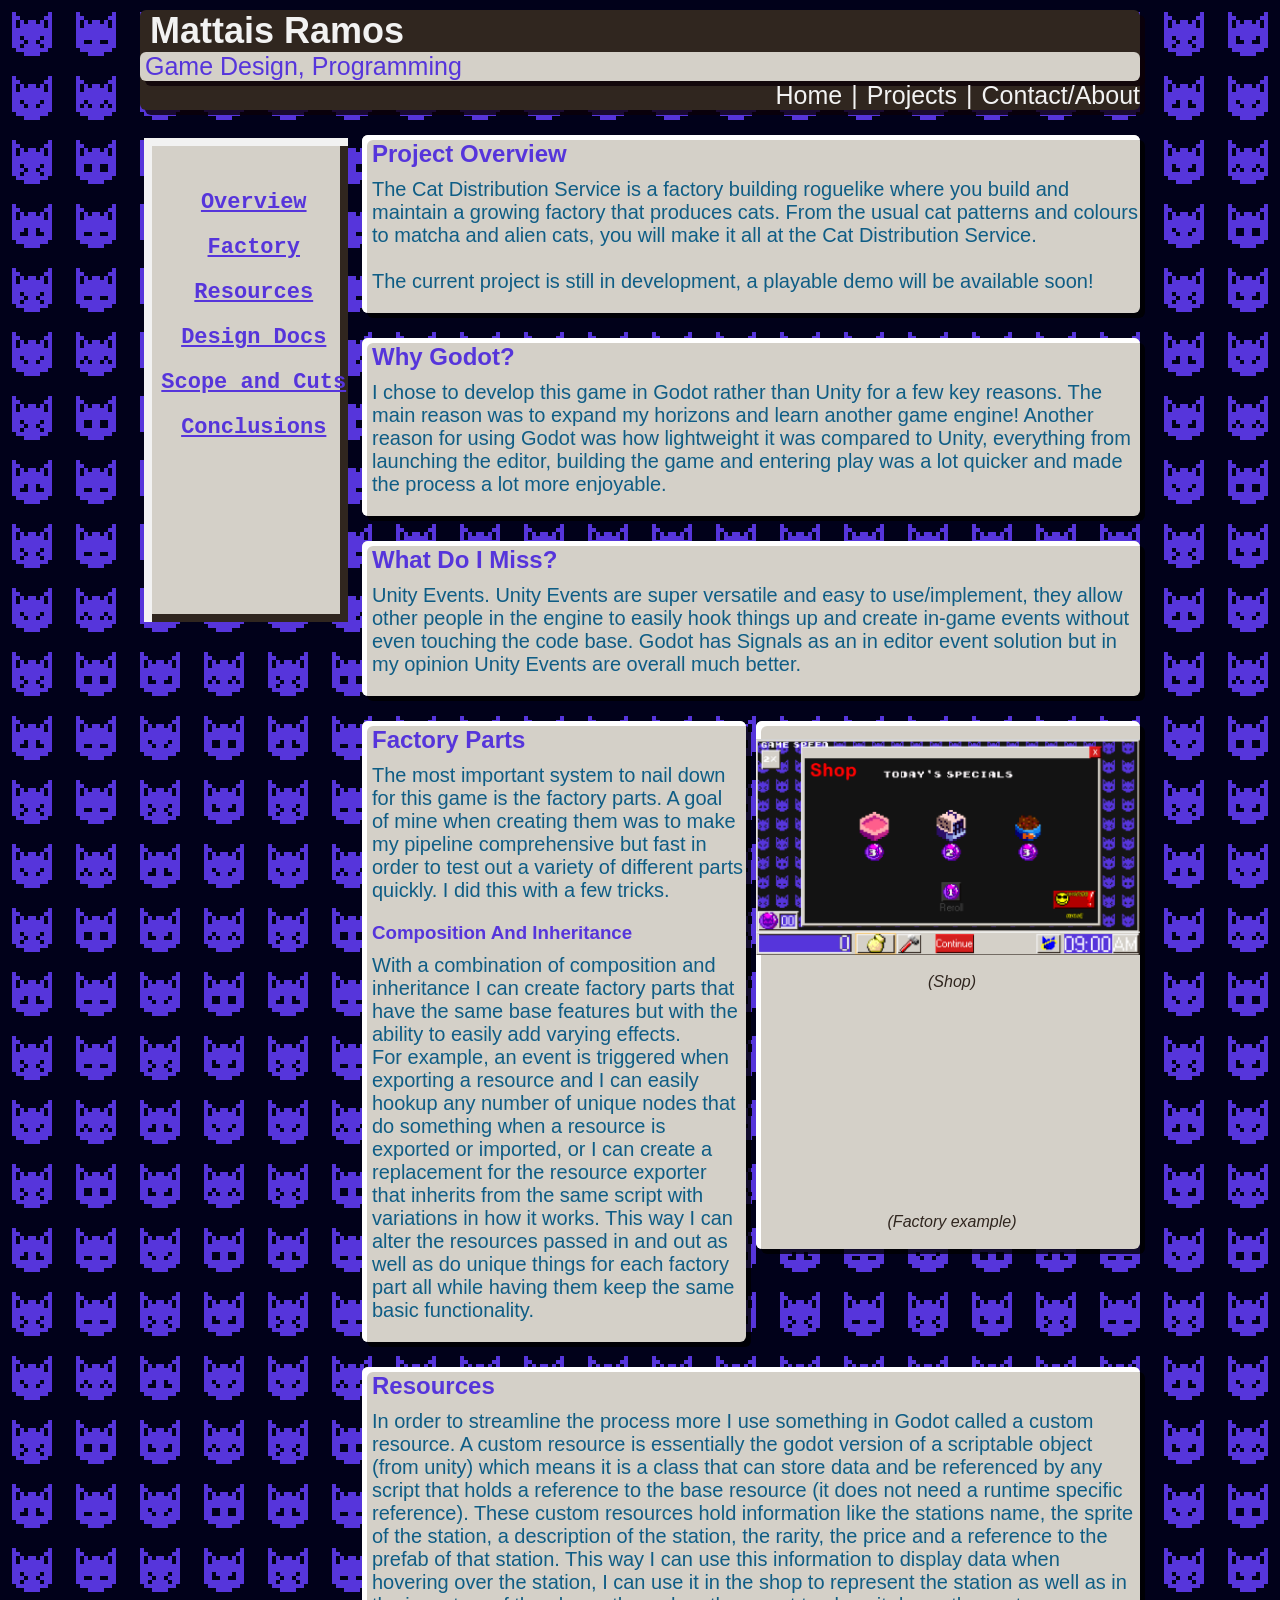
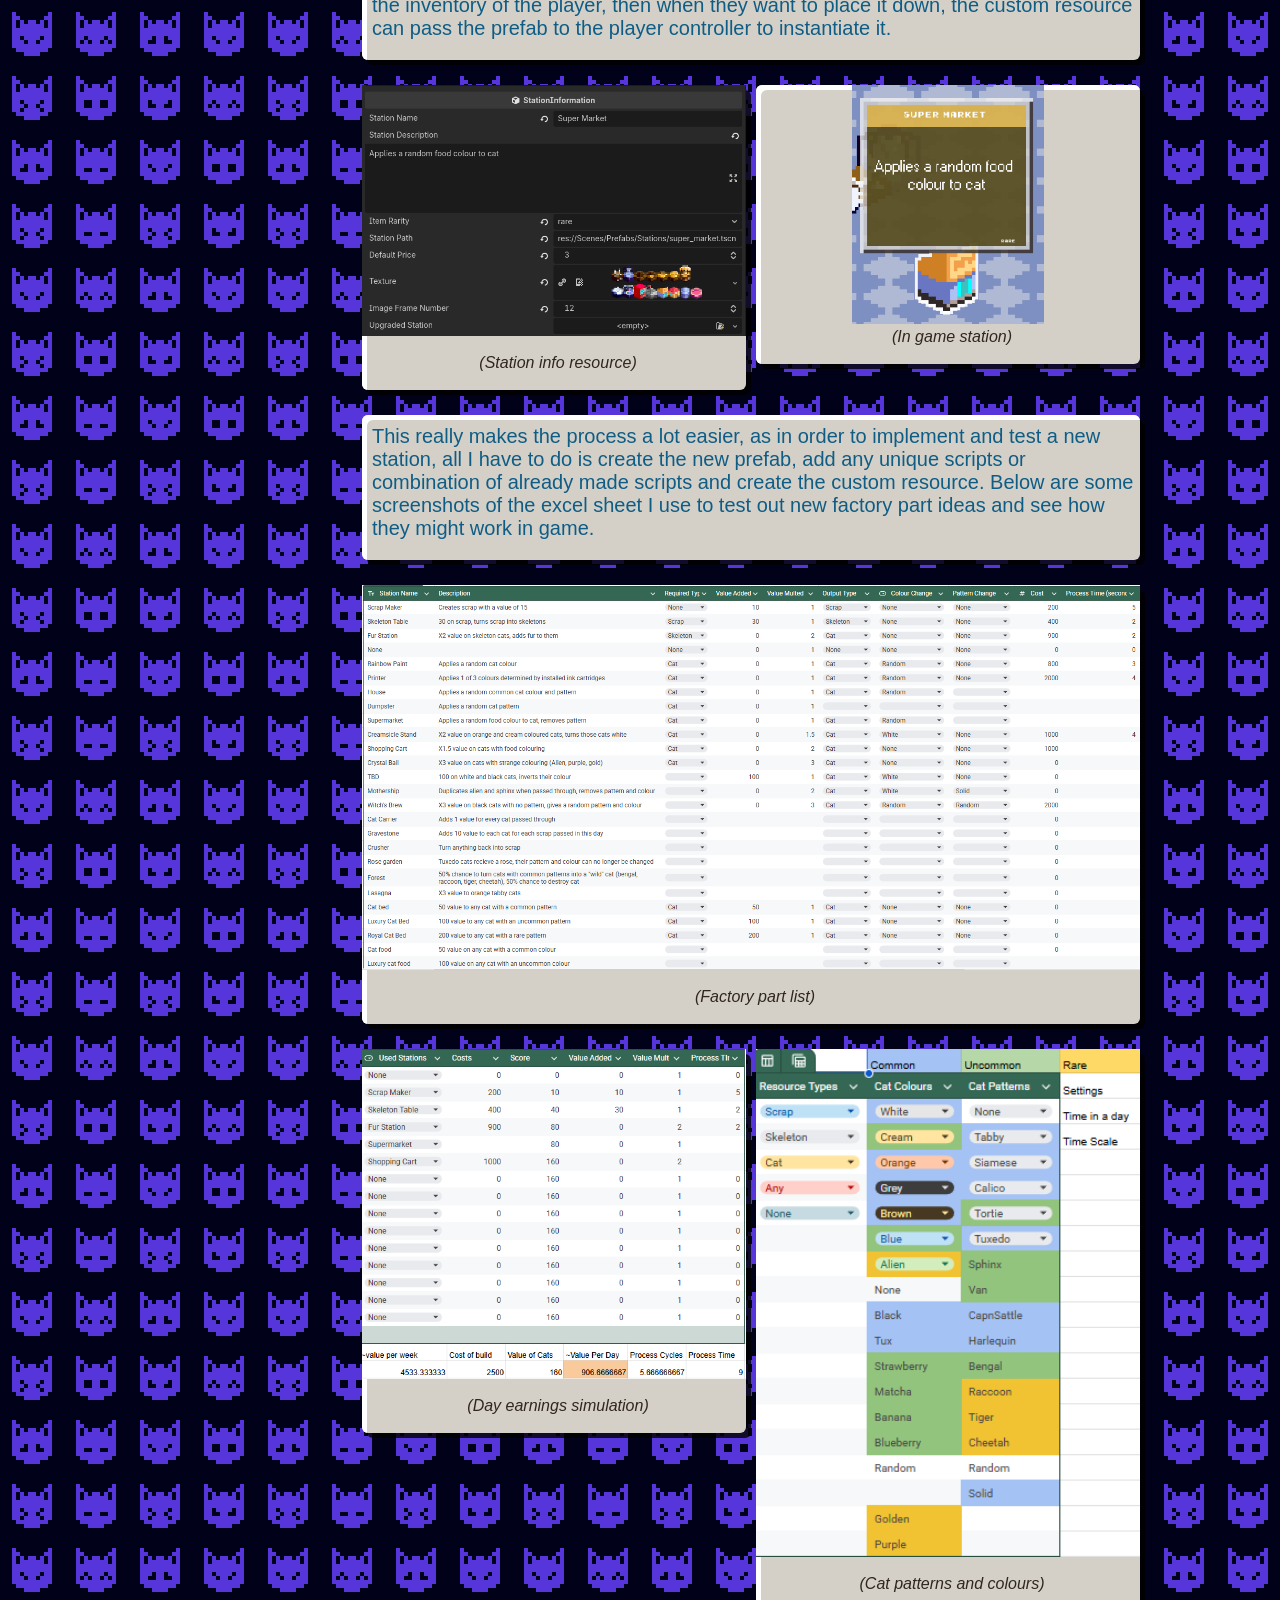
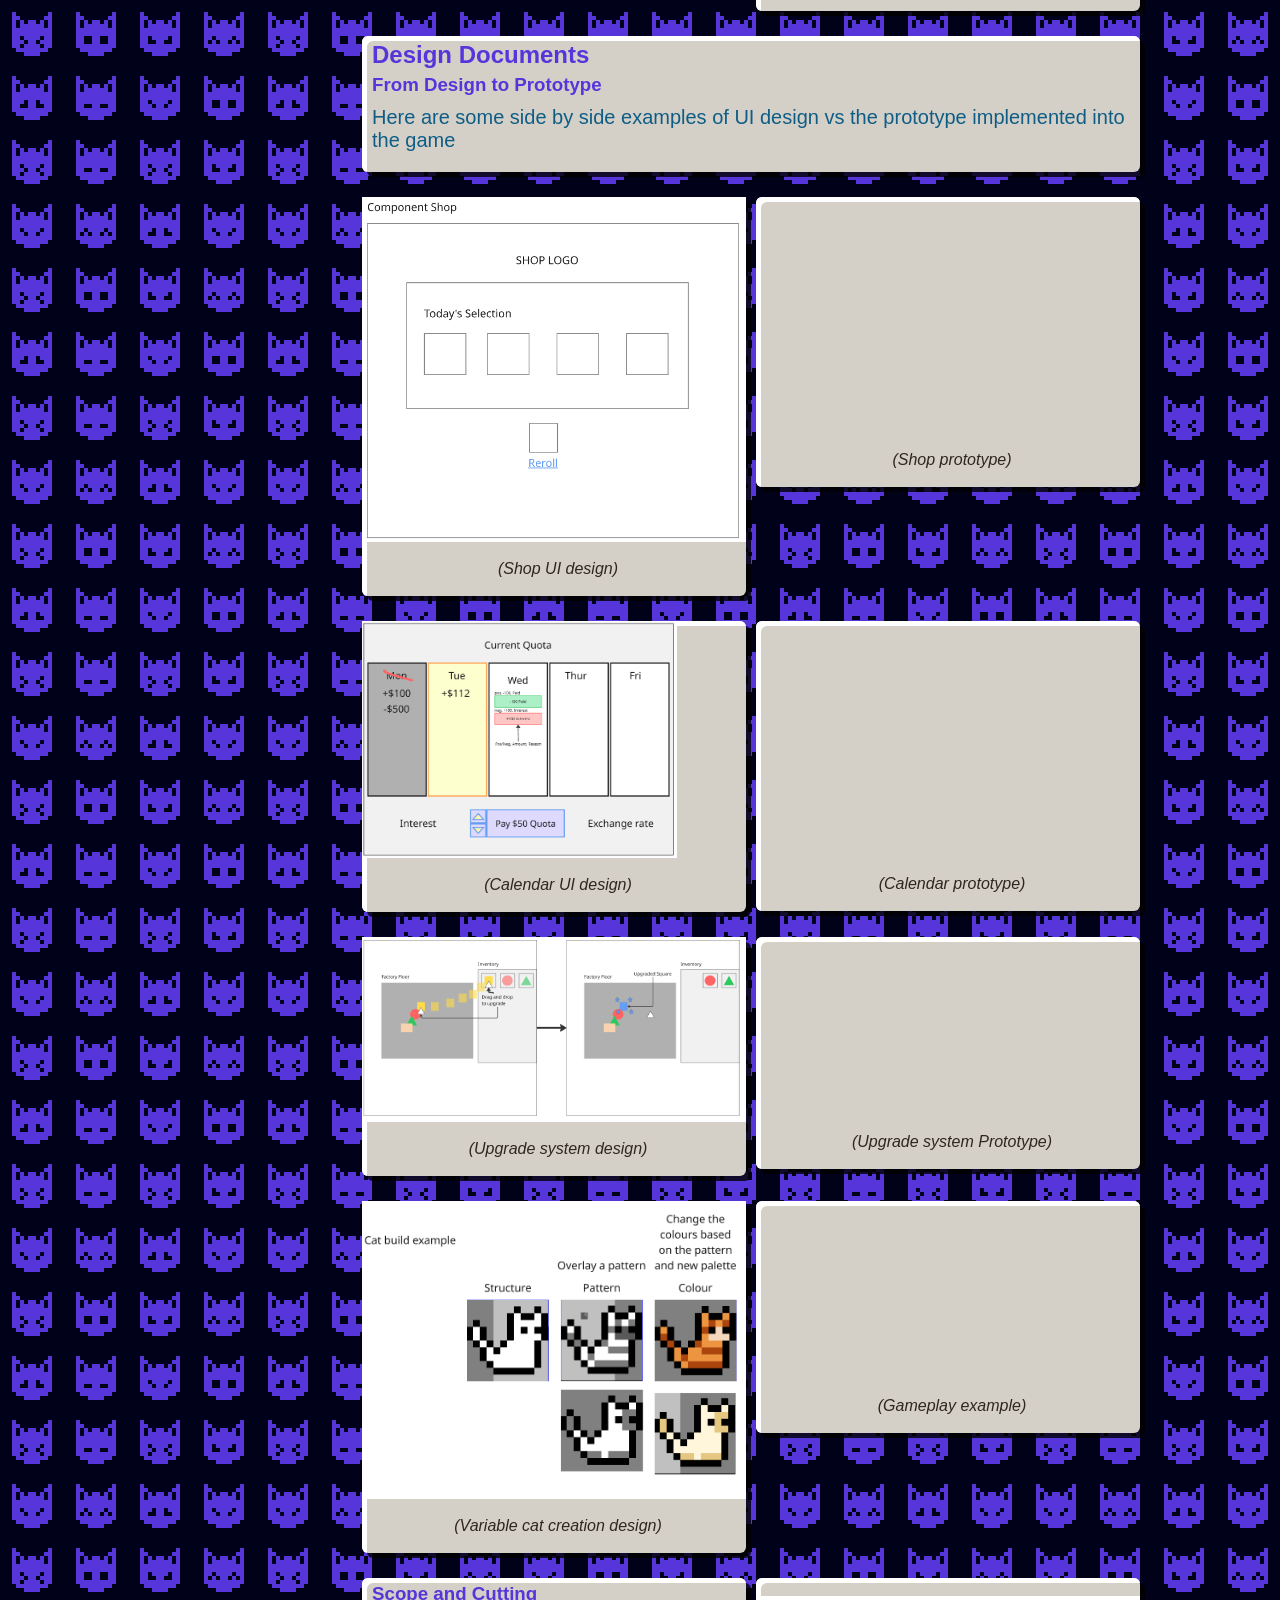
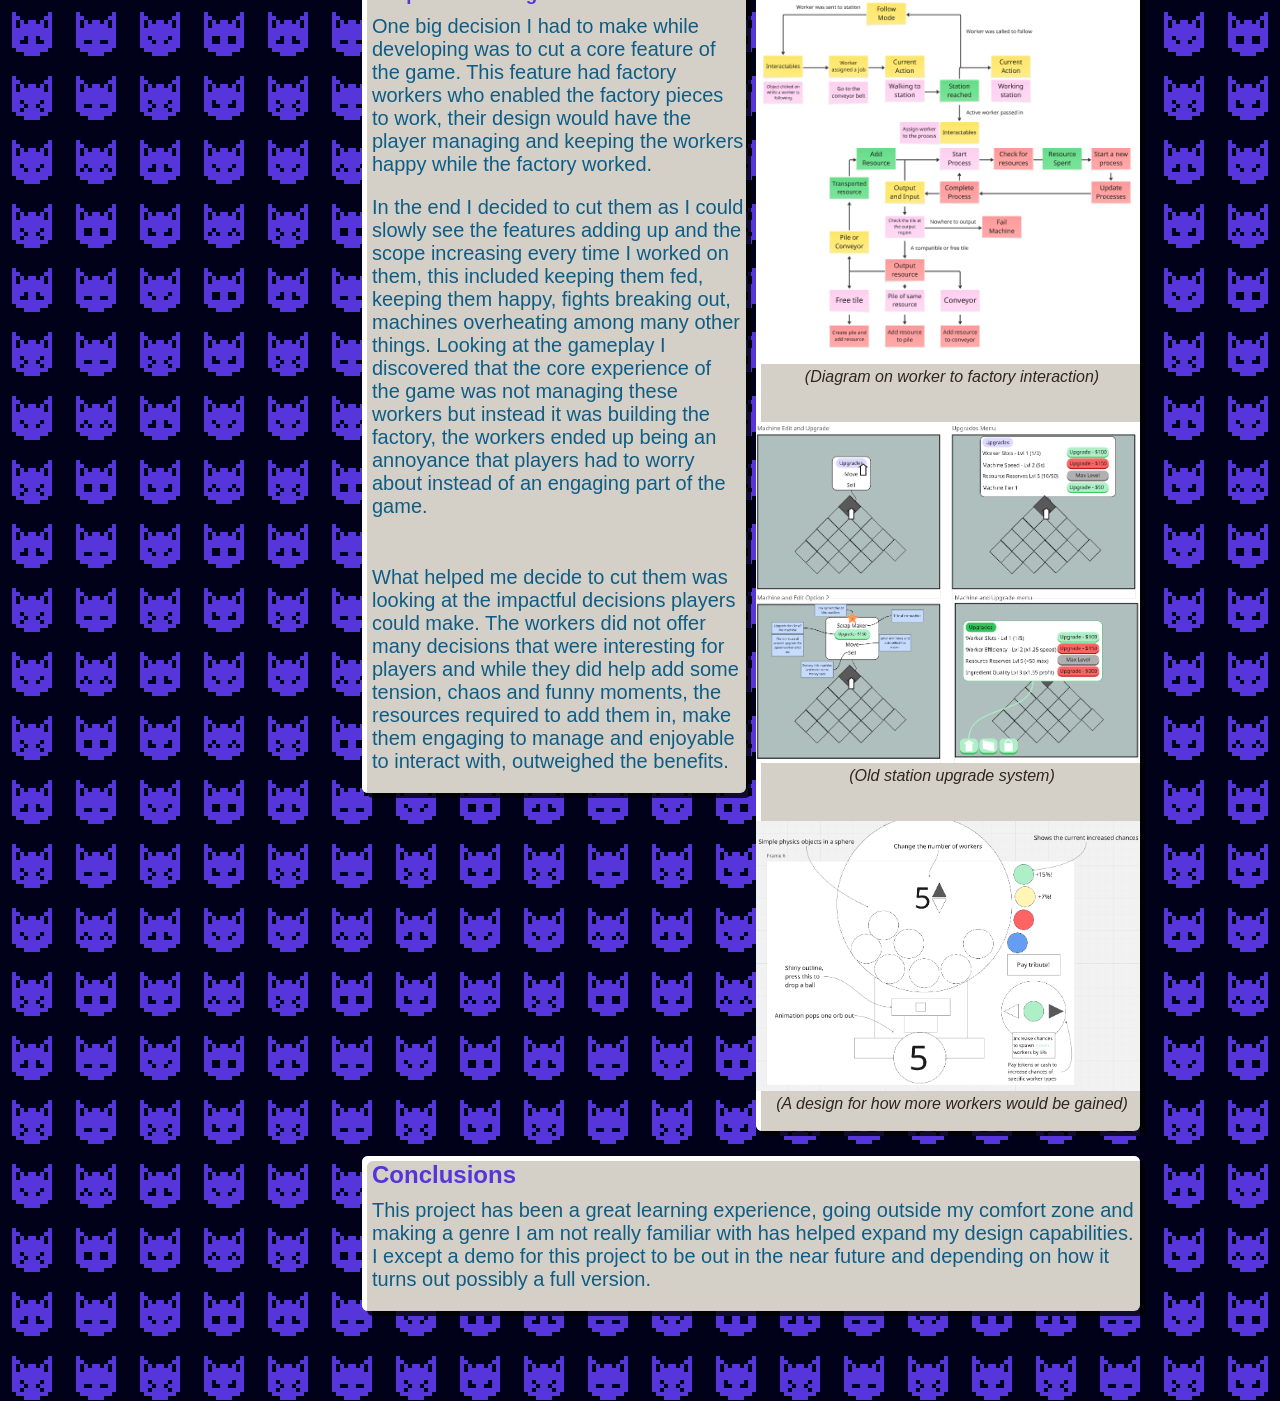
<file: CatDistServ.html>
<!DOCTYPE html> <!--tell the browser this is html-->

<html>

    <head>

        <meta charset="utf-8">
        <meta name="viewport" content="width-device-width,
        initial-scale=1">
        
        <link rel="stylesheet" href="style.css">

        <title>Hell's Delivery</title>

        <style>
            p
            {
                color: #30261f;
            }

            h3
            {
                color: #5635db;
            }

            navLabel
            {
                color: #5635db;
            }

            main 
            {
                border: 0px, solid, #30261f;
                background-color: #d4d0c8;
                 margin-top: 5px;
                width:auto;
                height:fit-content;
                grid-row: auto;
                grid-column: auto;
                
                box-shadow: 5px 5px rgba(255, 255, 255, 1) inset, 5px 5px rgba(0, 0, 0, 0.8);
            }

            p
            {
               color: #0f5d85;
            }


            header_container
            {
                background-color: #30261f;
                
            }

            h1
            {
                color: #f2f2f2;
            }

            header
            {
                background-color: #d4d0c8;
            }

            anno
            {
                color: #30261f;
            }

            h2
            {
                color: #5635db;
            }

            topbarlabel
            {
                color: #5635db;
            }

            #headNav
            {
                color: #f2f2f2;
            }

            @keyframes scrollBackground {

                from
                {
                    background-position: 0 0;
                }

                to
                {
                    background-position: -1920px -1920px;
                }


            }

            @media only screen and (max-width: 500px) {
                
 #nav
    {
        
        display: none;
    }

    #header
    {
        font-size: 10px;
    }

    #headNav
    {
        font-size: 16px;
        
    }

    #topHeadNav
    {
        font-size: 14px;
    }

    h1
                {
                    font-size: 22px;
                }

                main
                {
                    grid-column: 2 / 4;
                }
            }
        </style>

    </head>
    <body style="background-image: url(Images/CatBackground.png);
                background-repeat: repeat;
                animation: scrollBackground 100s linear infinite;
                background-color: rgb(1, 1, 26);">

        <div class="box"> 
            
            
              <header_container id="header">
                
            <titleText> <h1 style="margin-left: 1%;">Mattais Ramos</h1>  </titleText> 

            <div>
            <header> <topBarLabel id="topHeadNav"> Game Design, Programming </topBarLabel>  
            </div>

            <div  style=" text-align: right;">
            <a href="index.html"><topBarLabel id="headNav">Home</topBarLabel></a>
            <topBarLabel id="headNav">|</topBarLabel>
            <a href="projects.html"> <topBarLabel id="headNav">Projects</topBarLabel></a>
             <topBarLabel id="headNav">|</topBarLabel>
           
            <a href="Contact.html"><topBarLabel id="headNav">Contact/About</topBarLabel></a>
            </div>

        </header>
            </header_container>
            
            <nav id="nav" style="background-image: url(Images/CatDistServiceNav.png);
            font-size: 10px;"> 
                <ul>
                    <li> <a href="#overview"><navLabel>Overview</navLabel></a></li>
                    <li> <a href="#factory"><navLabel>Factory</navLabel></a></li>
                    <li> <a href="#resource"><navLabel>Resources</navLabel></a></li>
                    <li> <a href="#designdoc"><navLabel>Design Docs</navLabel> </a></li>
                    <li> <a href="#scope"><navLabel>Scope and Cuts</navLabel> </a></li>
                    <li> <a href="#conclusion"><navLabel>Conclusions</navLabel> </a></li>
                </ul>
            </nav>

            
            <main style="grid-column: 2 / 4;" id="overview">

                

               
                
                <h2 >Project Overview</h2>

                
                <p>
                    The Cat Distribution Service is a factory building roguelike
                    where you build and maintain a growing factory that produces
                    cats. From the usual cat patterns and colours to matcha and 
                    alien cats, you will make it all at the Cat Distribution Service.
                    <br>
                    <br>
                    The current project is still in development, a playable demo will
                    be available soon!

                </p>
            </main>

            <main style="grid-column: 2 / 4;">
                <h2> Why Godot? </h2>
                <p>
                    I chose to develop this game in Godot rather than Unity for a few key reasons. The main reason was to expand my horizons and learn another game engine! Another reason for using Godot was how lightweight it was compared to Unity, everything from launching the editor, building the game and entering play was a lot quicker and made the process a lot more enjoyable.

                </p>



            </main>

            <main style="grid-column: 2 / 4;">
                <h2> What Do I Miss? </h2>
                <p>
                    Unity Events. Unity Events are super versatile and easy to use/implement, they allow other people in the engine to easily hook things up and create in-game events without even touching the code base. Godot has Signals as an in editor event solution but in my opinion Unity Events are overall much better.
                </p>

                

            </main>

            <main style="width: 100%;" id="factory">
                <h2>Factory Parts</h2>
                <p>
The most important system to nail down for this game is the factory parts. A goal of mine when creating them was to make my pipeline comprehensive but fast in order to test out a variety of different parts quickly. I did this with a few tricks.

                
                   <br>

                </p>
                <h3>Composition And Inheritance</h3>

                <p>
With a combination of composition and inheritance I can create factory parts that have the same base features but with the ability to easily add varying effects.
<br>
For example, an event is triggered when exporting a resource and I can easily hookup any number of unique nodes that do something when a resource is exported or imported, or I can create a replacement for the resource exporter that inherits from the same script with variations in how it works. This way I can alter the resources passed in and out as well as do unique things for each factory part all while having them keep the same basic functionality.

                </p>
                

                
               
                
            </main>

            
            <main style="text-align: center;
            align-items: center;
            margin-top: 5px;">
                <br>
                <img src="Images/ShopImg.PNG"
                width="100%">
                <br>
                    <anno>(Shop)</anno>
                <br>
                <br>
                <video src="Videos/ShortShowcase.mp4" autoplay loop muted playsinline width="100%" height="200px"></video>
                <br>
                <anno>(Factory example)</anno>
                <br>
                <br>
            </main>
            
            
            <main style="grid-column: 2 / 4;" id="resource">
                <h2> Resources </h2>
                <p>
In order to streamline the process more I use something in Godot called a custom resource. A custom resource is essentially the godot version of a scriptable object (from unity) which means it is a class that can store data and be referenced by any script that holds a reference to the base resource (it does not need a runtime specific reference). These custom resources hold information like the stations name, the sprite of the station, a description of the station, the rarity, the price and a reference to the prefab of that station. This way I can use this information to display data when hovering over the station, I can use it in the shop to represent the station as well as in the inventory of the player, then when they want to place it down, the custom resource can pass the prefab to the player controller to instantiate it.                 </p>

                

            </main>

           
             <main style="width: 100%;
             text-align: center;">
                
                <img src="Images/SuperMarketInfo.PNG"
                width="100%">
                <br>
                <anno>(Station info resource)</anno>
                <br>
                <br>

                
               
                
            </main>

            
            <main style="text-align: center;
            margin-top: 5px;">

                <img src="Images/SuperMarketInfoGame.png"
                width="50%"
                style="display: inline;">
                <br>
                <anno>(In game station)</anno>
                <br>
                <br>

            </main>


              <main style="grid-column: 2 / 4;">
                <p>
This really makes the process a lot easier, as in order to implement and test a new station, all I have to do is create the new prefab, add any unique scripts or combination of already made scripts and create the custom resource. Below are some screenshots of the excel sheet I use to test out new factory part ideas and see how they might work in game.

                

            </main>

            <main style="grid-column: 2 / 4;
            text-align: center;">
                <img src="Images/Excel_3.png"
                width="100%">

                <br>
                <anno>(Factory part list)</anno>
                <br>
                <br>
            </main>

            </main>

           
             <main style="width: 100%;
             text-align: center;">
                
                <img src="Images/Excel_1.png"
                width="100%">
                <br>
                <anno>(Day earnings simulation)</anno>
                <br>
                <br>

                
               
                
            </main>

            
            <main style="text-align: center;
            margin-top: 5px;">

                <img src="Images/Excel_2.png"
                width="100%">
                <br>
                <anno>(Cat patterns and colours)</anno>
                <br>
                <br>

            </main>


             <main style="grid-column: 2 / 4;" id="designdoc">
                <h2> Design Documents</h2>
                <h3> From Design to Prototype </h3>
                <p>
                    Here are some side by side examples of UI design vs the prototype implemented into the game

                </p>

            </main>

            <main style="
             text-align: center;">
                
                <img src="Images/ShopUI.PNG"
                width="100%">
                <br>
                <anno>(Shop UI design)</anno>
                <br>
                <br>

                
               
                
            </main>

            
            <main style="text-align: center;
            margin-top: 5px;">

                <video src="Videos/Shop.mp4" autoplay loop muted width="100%" height="250px"></video>

                <br>
                <anno>(Shop prototype)</anno>
                <br>
                <br>

            </main>

             <main style="width: 100%;
             text-align: center;">
                
                <img src="Images/CalendarUI.PNG"
                width="315">
                <br>
                <anno>(Calendar UI design)</anno>
                <br>
                <br>

                
               
                
            </main>

            
            <main style="text-align: center;
            margin-top: 5px;">

                <video src="Videos/Calendar.mp4" autoplay loop muted width="100%" height="250px"></video>

                <br>
                <anno>(Calendar prototype)</anno>
                <br>
                <br>

            </main>

            <main style="width: 100%;
             text-align: center;">
                
                <img src="Images/UpgradeDesign.PNG"
                width="100%">
                <br>
                <anno>(Upgrade system design)</anno>
                <br>
                <br>

                
               
                
            </main>

            
            <main style="text-align: center;
            margin-top: 5px; ">

                <video src="Videos/UpgradeSystem.mp4" autoplay loop muted width="100%" height="100%"></video>

                <br>
                <anno>(Upgrade system Prototype)</anno>
                <br>
                <br>

            </main>


            </main>

             <main style="width: 100%;
             text-align: center;">
                
                <img src="Images/CatBuilds.PNG"
                width="100%">
                <br>
                <anno>(Variable cat creation design)</anno>
                <br>
                <br>

                
               
                
            </main>

            
            <main style="text-align: center;
            margin-top: 5px;">

                <video src="Videos/ShortShowcase.mp4" autoplay loop muted width="100%" height="100%"></video>

                <br>
                <anno>(Gameplay example)</anno>
                <br>
                <br>

            </main>


             <main style="width: 100%;" id="scope">
                <h3>Scope and Cutting</h3>
                <p>
One big decision I had to make while developing was to cut a core feature of the game. This feature had factory workers who enabled the factory pieces to work, their design would have the player managing and keeping the workers happy while the factory worked.
                
                   <br>

                </p>
   

                <p>
                    In the end I decided to cut them as I could slowly see the features adding up and the scope increasing every time I worked on them, this included keeping them fed, keeping them happy, fights breaking out, machines overheating among many other things. Looking at the gameplay I discovered that the core experience of the game was not managing these workers but instead it was building the factory, the workers ended up being an annoyance that players had to worry about instead of an engaging part of the game. 
                </p>

                <br>

                <p>
                    What helped me decide to cut them was looking at the impactful decisions players could make. The workers did not offer many decisions that were interesting for players and while they did help add some tension, chaos and funny moments, the resources required to add them in, make them engaging to manage and enjoyable to interact with, outweighed the benefits.
                </p>
                

                
               
                
            </main>

            
            <main style="text-align: center;
            margin-top: 5px;">
                <br>
                <img src="Images/WorkerExample.PNG"
                width="100%"
                style="display: inline;">
                <br>
                <anno>(Diagram on worker to factory interaction)</anno>
                <br>
                <br>

                <br>
                <img src="Images/Old Upgrade Designs.PNG"
                width="100%"
                style="display: inline;">
                <br>
                <anno>(Old station upgrade system)</anno>
                <br>
                <br>

                <br>
                <img src="Images/OldWorkerPurchases.PNG"
                width="100%"
                style="display: inline;">
                <br>
                <anno>(A design for how more workers would be gained)</anno>
                <br>
                <br>
                
            </main>


            <main style="grid-column: 2 / 4;" id="conclusion">
                <h2> Conclusions</h2>
                <p>
This project has been a great learning experience, going outside my comfort zone and making a genre I am not really familiar with has helped expand my design capabilities. I except a demo for this project to be out in the near future and depending on how it turns out possibly a full version. 

                </p>

            </main>

            

        </div>

        
        

        
        
     

        
    </body>

</html>
</file>
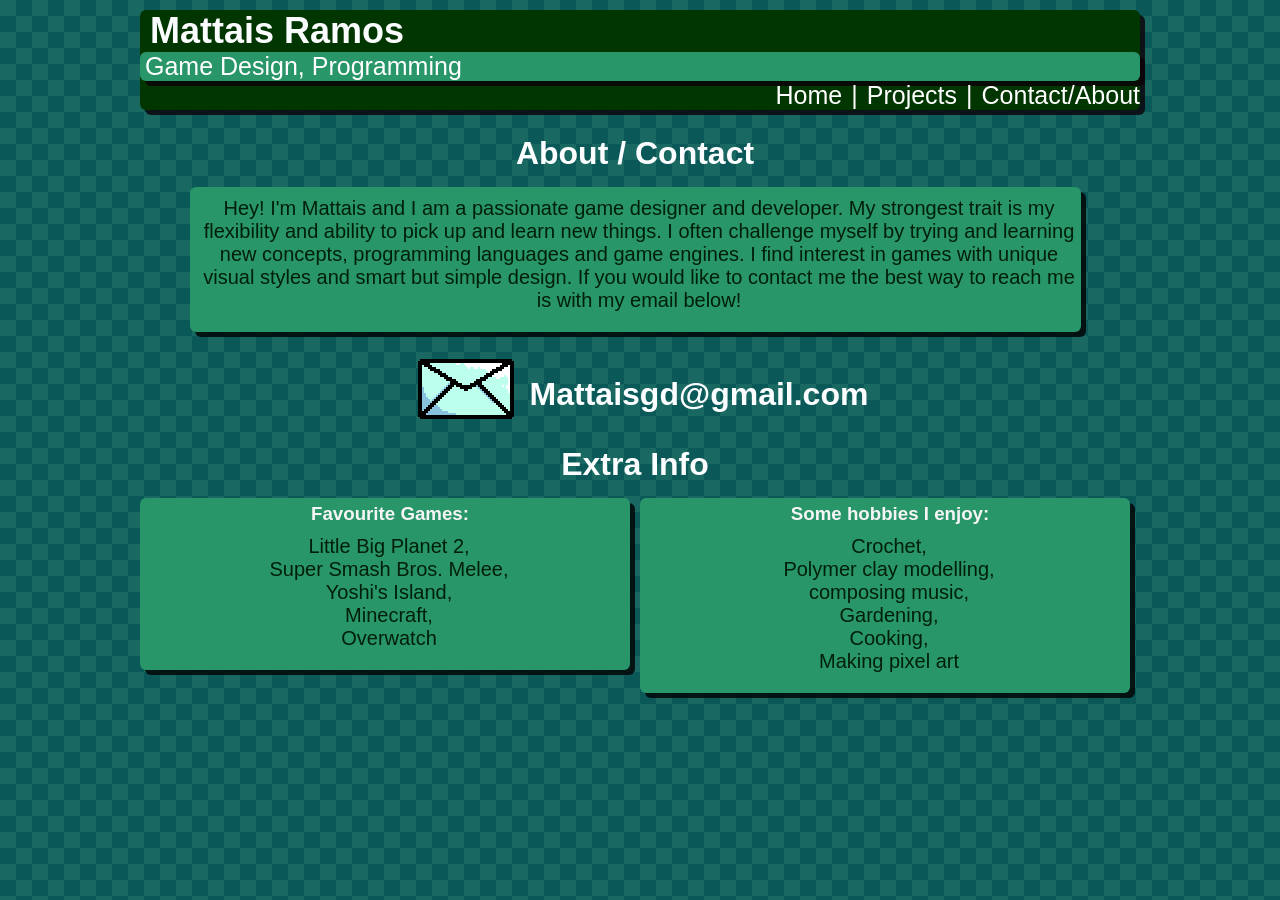
<file: Contact.html>
<!DOCTYPE html> <!--tell the browser this is html-->

<html>

    <head >

        <meta charset="utf-8">
        <meta name="viewport" content="width-device-width,
        initial-scale=1">
        
        <link rel="stylesheet" href="style.css">

        <title>Second page</title>

        <style>

            h3
            {
                color: whitesmoke;
            }

            h2
            {
                color:rgb(250, 250, 250)
            }

            h1
            {
                color: #fcfdff;
            }

            header
            {
                background-color: #289668;
            }

            header_container
            {
                background-color: #023600;
                
            }

            main 
            {
                border: 2px, solid, #001736;
                background-color: #289668;
                 margin-top: 5px;
                width:auto;
                height:fit-content;
                grid-row: auto;
                grid-column: auto;
            }

            p
            {
                color:#011f0b;
            }

            @media only screen and (max-width: 500px) {
                

                #nav
                {
                    
                    display: none;
                }

                #header
                {
                    font-size: 10px;
                }

                #headNav
                {
                    font-size: 16px;
                    
                }

                #topHeadNav
                {
                    font-size: 14px;
                }
                

                #email
                {
                    width: 10%;
                }

                p
                {
                    font-size: medium;
                }

                h1
                {
                    font-size: 22px;
                }
            }

        </style>


    </head>

    <body style="background-image: url(Images/ContactBack.png);
                background-repeat: repeat;
    background-color: #0a5858;"  id="projects">

        <div class="box" style=" grid-template-columns:minmax(0, 1fr)  minmax(0, 1fr);"> 
            
            
              
              <header_container id="header">
                
            <titleText> <h1 style="margin-left: 1%;">Mattais Ramos</h1>  </titleText> 

            <div>
            <header> <topBarLabel id="topHeadNav"> Game Design, Programming </topBarLabel>  
            </div>

            <div  style=" text-align: right;">
            <a href="index.html"><topBarLabel id="headNav">Home</topBarLabel></a>
            <topBarLabel id="headNav">|</topBarLabel>
            <a href="projects.html"> <topBarLabel id="headNav">Projects</topBarLabel></a>
             <topBarLabel id="headNav">|</topBarLabel>
           
            <a href="Contact.html"><topBarLabel id="headNav">Contact/About</topBarLabel></a>
            </div>

        </header>
            </header_container>

            <main style="grid-column: 1/3; 
            background-color: rgba(255, 255, 255, 0);
            border:rgba(255, 255, 255, 0);
            box-shadow: 0px 0px rgba(0, 0, 0, 0.8);">
                <centerText> 
                <h1 style="align-content: center;">
                    About / Contact
                </h1>
                    </centerText> 
            </main>
           

            <main style="grid-column: 1/3;
            margin-left: 5%;
            margin-right: 5%;
            border:rgba(255, 255, 255, 0);
            ">
                 
                <p style="text-align: center;">
                    Hey! I'm Mattais and I am a passionate game designer and developer.
My strongest trait is my flexibility and ability to pick up and learn new things. I often challenge myself by trying and learning new concepts, programming languages and game engines. I find interest in games with unique visual styles and smart but simple design.
If you would like to contact me the best way to reach me is with my email below!
                </p>
            </main>
               <br>
            <main style="grid-column: 1/3;
            margin-left: 5%;
            margin-right: 5%; text-align: center;
             background-color: rgba(255, 255, 255, 0);
            border:rgba(255, 255, 255, 0);
            box-shadow: 0px 0px rgba(0, 0, 0, 0.8);"
            >
                <div style="display: flex; 
                align-items: center;
                justify-content: center;">
               <img id="email" src="Images/Email.png" style="display: inline;margin-top:0px;
               ">
               <h1 style="display: inline;"> Mattaisgd@gmail.com</h2>
                </div>
        
            </main>
            <br>

             <main style="grid-column: 1/3; 
            background-color: rgba(255, 255, 255, 0);
            border:rgba(255, 255, 255, 0);
            box-shadow: 0px 0px rgba(0, 0, 0, 0.8);">
                <centerText> 
                <h1 style="align-content: center;">
                    Extra Info
                </h1>
                    </centerText> 
            </main>

            <main style="grid-column: 1/2;
            text-align: center;
            
            border:rgba(255, 255, 255, 0);">
            <h3>
                Favourite Games:
            </h3>
            <p>
                Little Big Planet 2,
                    <br>
                Super Smash Bros. Melee,
                    <br>
                Yoshi's Island,
                    <br>
                Minecraft,    <br>
                Overwatch
            </p>
            </main>

            
            <main style="grid-column: 2/3;
            text-align:center ;
      
            border:rgba(255, 255, 255, 0);">

            <h3>
                Some hobbies I enjoy:
            </h3>

            

            <p>
                
                Crochet, 
                <br>
                Polymer clay modelling, 
                <br>
                composing music, 
                <br>
                Gardening, 
                <br>
                Cooking,
                <br>
                 Making pixel art
            </p>
            </main>
        </div>
        
    </body>
            

            

</html>
</file>
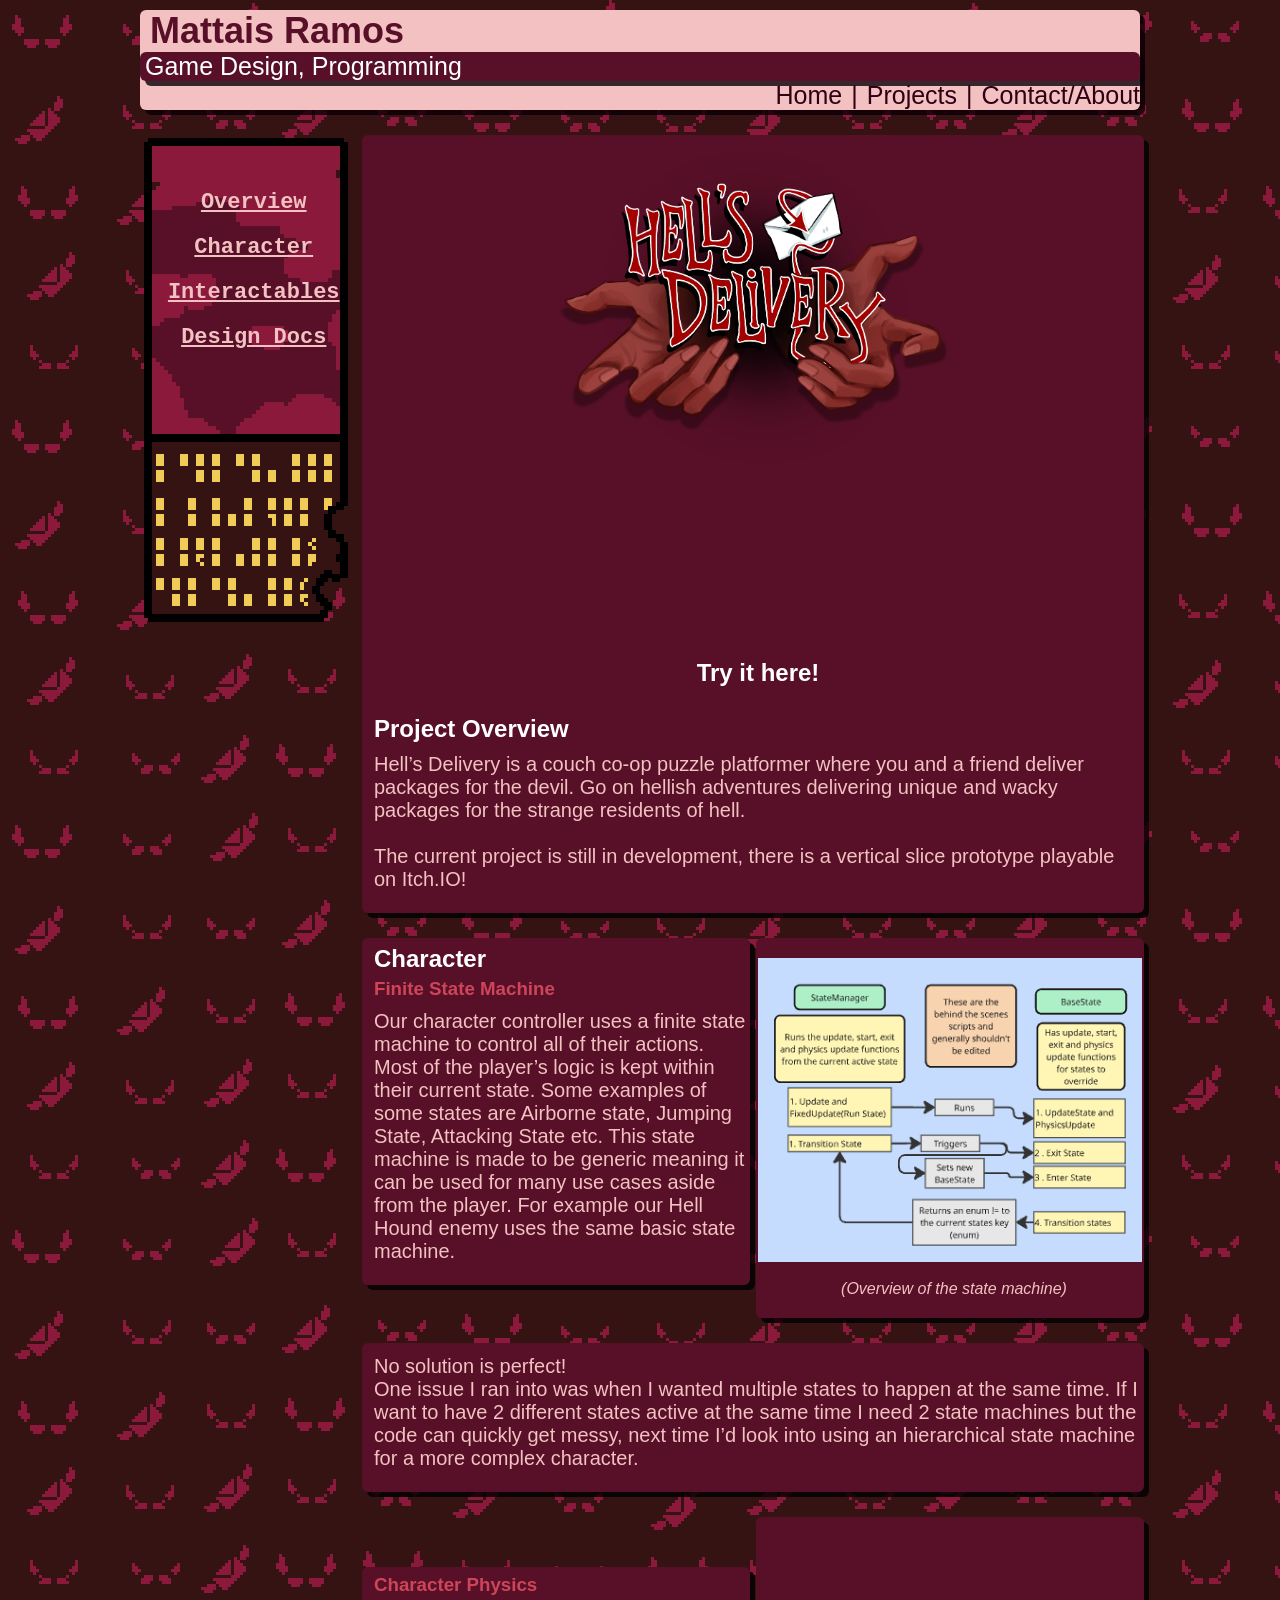
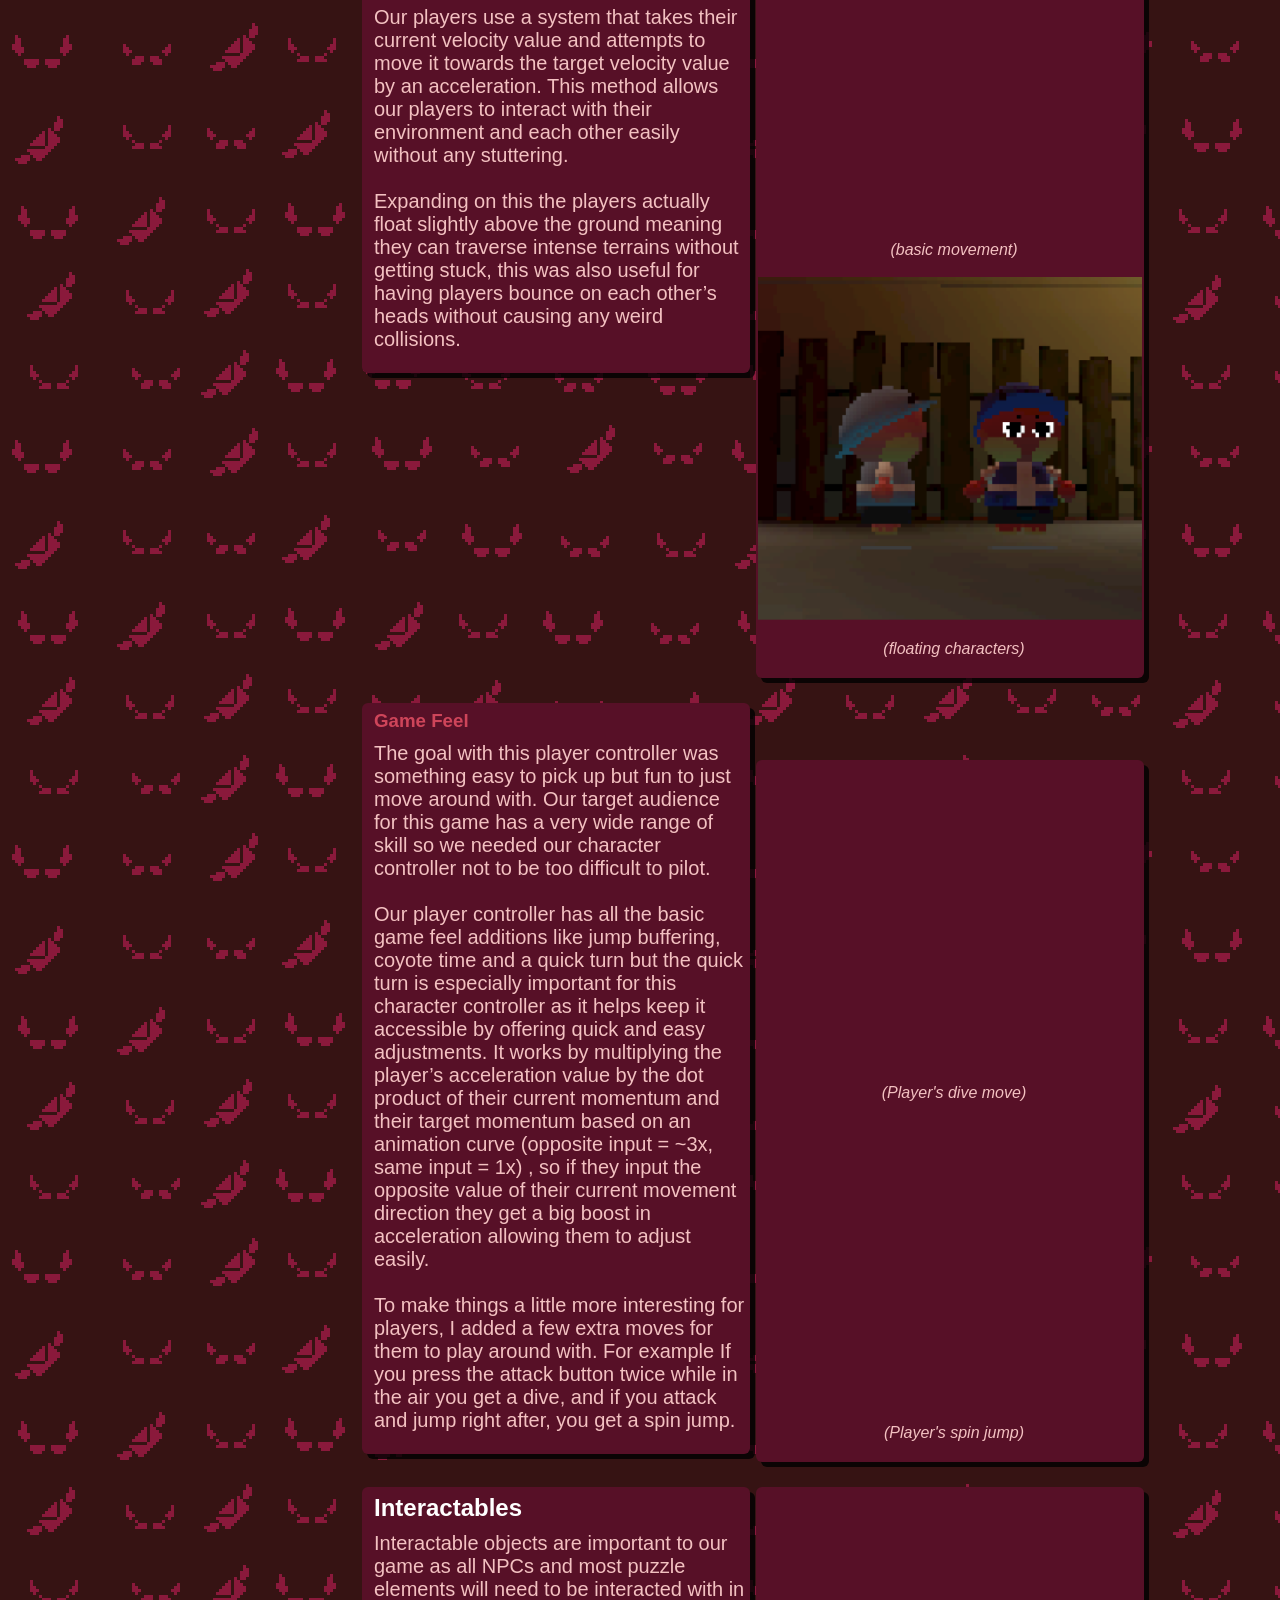
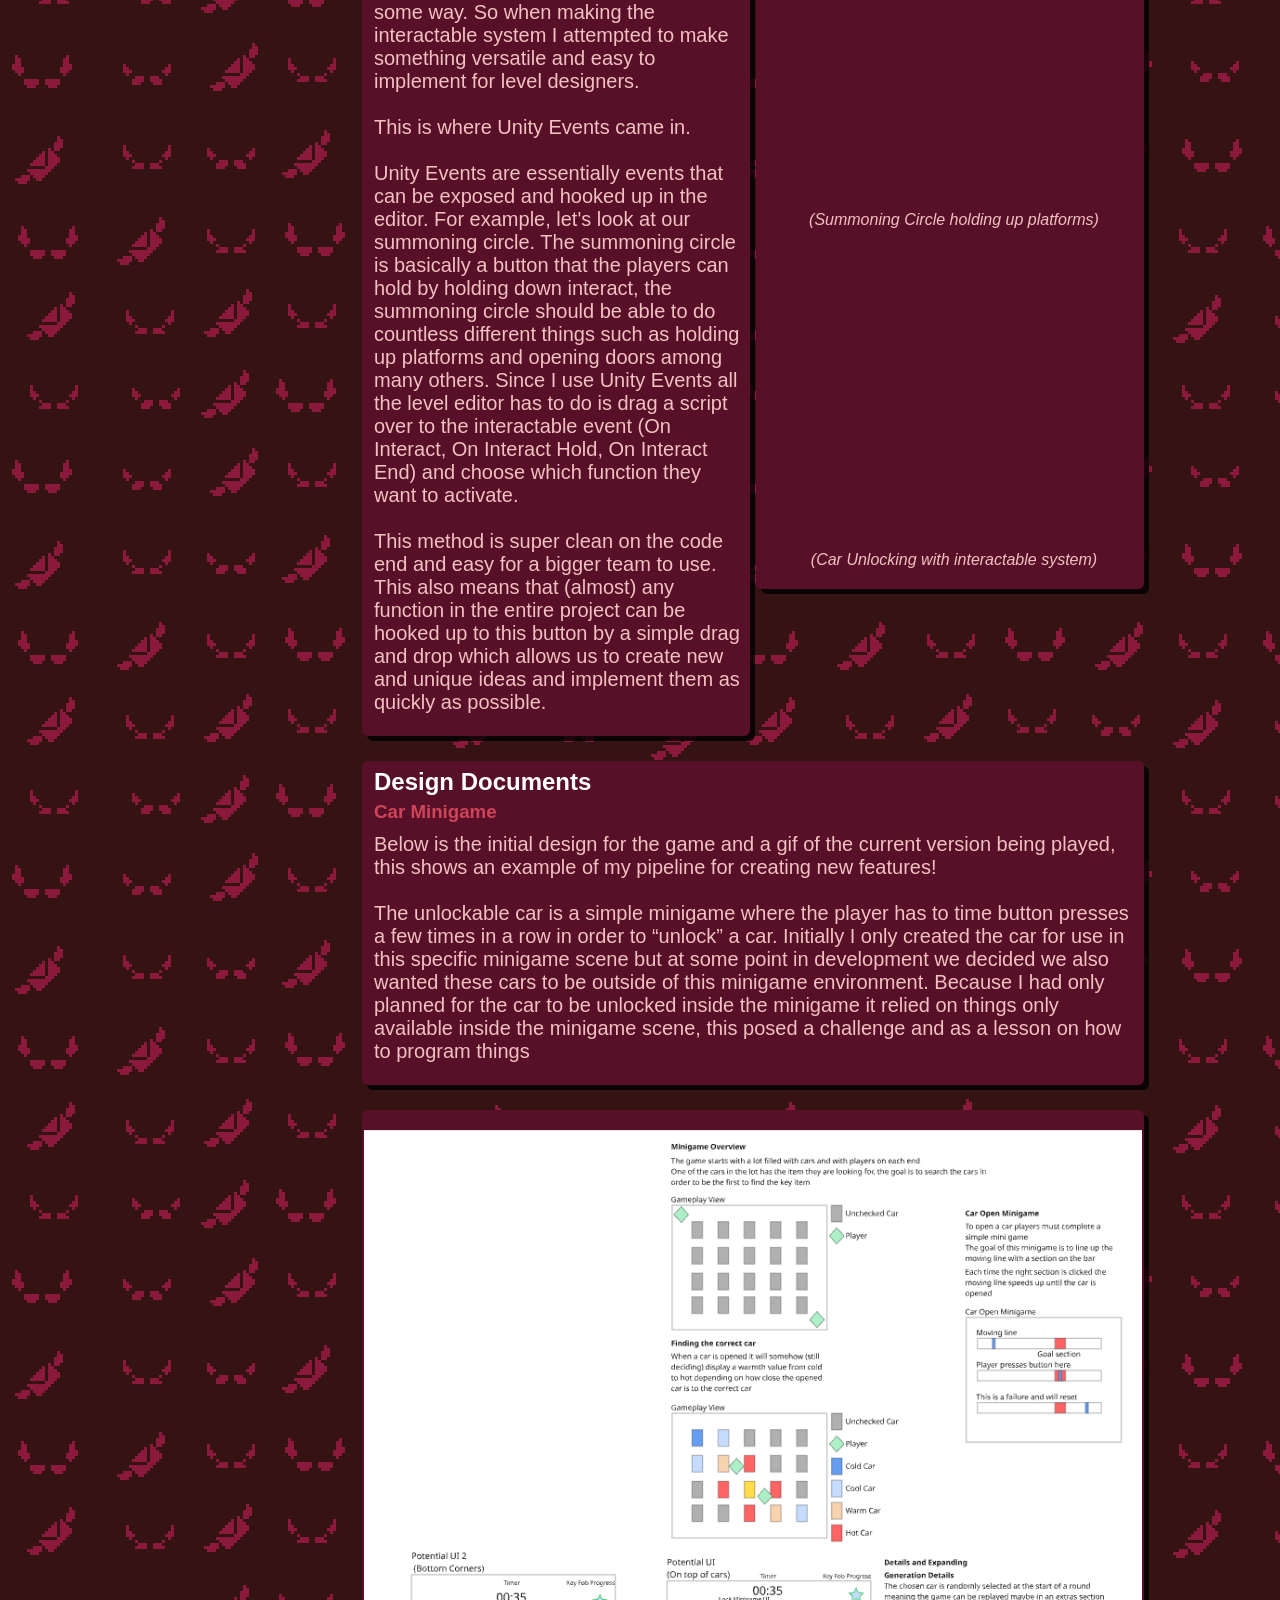
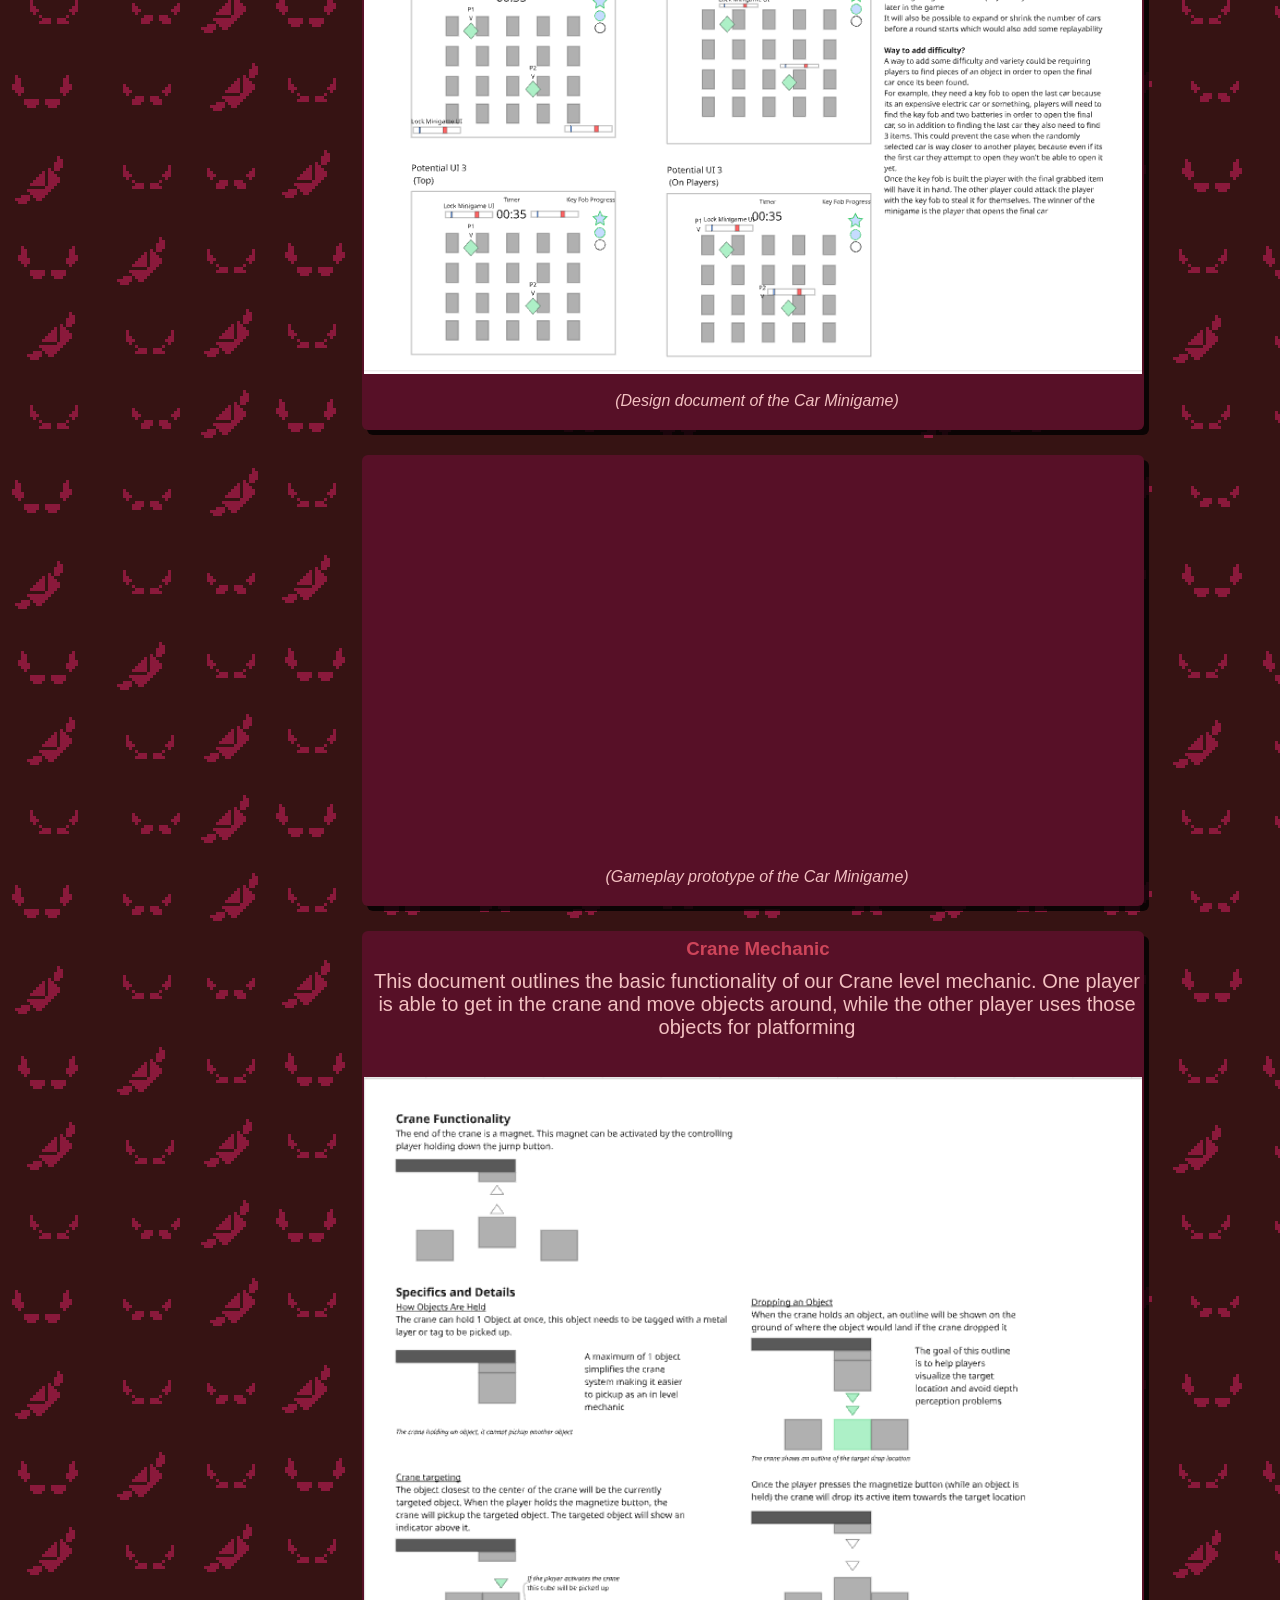
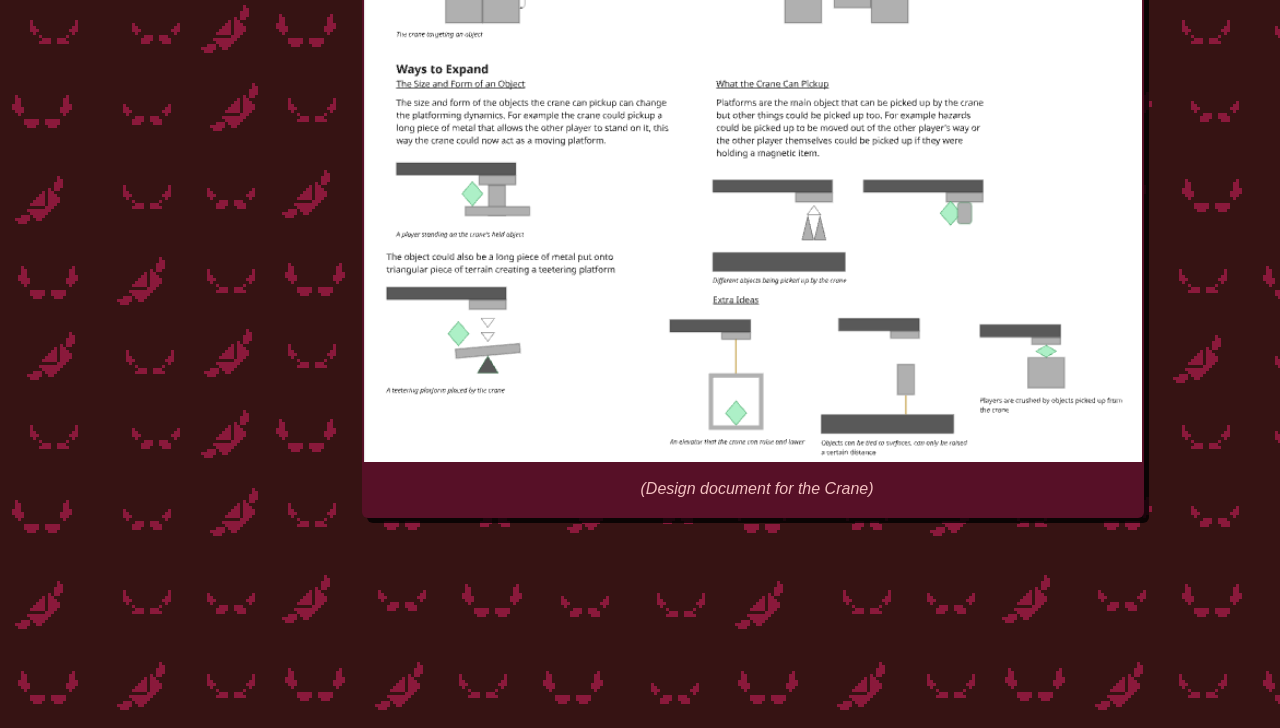
<file: HellsDelivery.html>
<!DOCTYPE html> <!--tell the browser this is html-->

<html>

    <head>

        <meta charset="utf-8">
        <meta name="viewport" content="width-device-width,
        initial-scale=1">
        
        <link rel="stylesheet" href="style.css">

        <title>Hell's Delivery</title>

        <style>
            p
            {
                color: rgb(243, 193, 193);
            }

            h3
            {
                color: rgb(206, 69, 90);
            }

            navLabel
            {
                color: rgb(243, 193, 193)
            }

            main 
            {
                border: 2px, solid, rgba(54, 19, 19, 0);
                background-color: rgb(87, 16, 39);
                margin-top: 5px;
                width:100%;
                height:fit-content;
                grid-row: auto;
                grid-column: auto;
                
                
            }


            header_container
            {
                background-color: rgb(243, 193, 193);
                
            }

            h1
            {
                color: rgb(87, 16, 39);
            }

            header
            {
                background-color: rgb(87, 16, 39)
            }

            anno
            {
                color: rgb(243, 193, 193);
            }

            #headNav
            {
                color: rgb(46, 0, 19);
            }

            

            @media only screen and (max-width: 500px) {
                

                #nav
                {
                    
                    display: none;
                }

                #header
                {
                    font-size: 10px;
                }

                #headNav
                {
                    font-size: 16px;
                    
                }

                #topHeadNav
                {
                    font-size: 14px;
                }

                .box
                {
                     max-width: 1000px;
                    margin:50px auto;

                    display: grid;
                    grid-gap: 20px 10px;
                    grid-template-columns: 0 minmax(0, 1fr)  minmax(0, 1fr);
                    justify-content: center;
                }

                h1
                {
                    font-size: 22px;
                }

                main
                {
                    grid-column: 2 / 4;
                }
            }
        </style>

    </head>
    <body style="background-image: url(Images/back.png);
                background-repeat: repeat;">

        <div class="box"> 
            
           
            <header_container id="header">
                
            <titleText> <h1 style="margin-left: 1%;">Mattais Ramos</h1>  </titleText> 

            <div>
            <header> <topBarLabel id="topHeadNav"> Game Design, Programming </topBarLabel>  
            </div>

            <div  style=" text-align: right;">
            <a href="index.html"><topBarLabel id="headNav">Home</topBarLabel></a>
            <topBarLabel id="headNav">|</topBarLabel>
            <a href="projects.html"> <topBarLabel id="headNav">Projects</topBarLabel></a>
             <topBarLabel id="headNav">|</topBarLabel>
           
            <a href="Contact.html"><topBarLabel id="headNav">Contact/About</topBarLabel></a>
            </div>

        </header>
            </header_container>
            
            <nav id="nav" style="background-image: url(Images/HellsDeliveryNav_2.png);
            font-size: 10px;"> 
                <ul>
                    <li> <a href="#overview"><navLabel>Overview</navLabel></a></li>
                    <li> <a href="#character"><navLabel>Character</navLabel></a></li>
                    <li> <a href="#interactables"><navLabel>Interactables</navLabel></a></li>
                    <li> <a href="#designDocs"><navLabel>Design Docs</navLabel> </a></li>
                    <li>  </li>
                </ul>
            </nav>

            
            <main style="grid-column: 2 / 4;" id="overview">

                <centerText> 
                    <img style="margin-bottom: 0px;
                    margin-top: 0px;
                    margin-left: auto;
                    margin-right: auto;
                    display: block;
                    color: white; max-width: 50%;
                    text-align: center;" src="Images\HellsDelivery_TitleLogo.png">
                    

                    <iframe style="display: block; margin: auto;" height="167" frameborder="0" src="https://itch.io/embed/2473042" width="75%"><a href="https://trantaya.itch.io/hells-delivery">
                    Hell&#039;s Delivery by Aaliyah, Gobi, kateewhy, Chum, LucasMcCreadyDev</a>
                    </iframe>

                <br>

                <h2>Try it here!</h2>
                <br>


                </centerText>
                

               
                
                <h2 >Project Overview</h2>

                
                <p>
                    Hell’s Delivery is a couch co-op puzzle platformer 
                    where you and a friend deliver packages for the devil. 
                    Go on hellish adventures delivering unique and wacky 
                    packages for the strange residents of hell.
                    <br>
                    <br>
                    The current project is still in development, 
                    there is a vertical slice prototype playable on Itch.IO!

                </p>
            </main>


            <main id="character" 
            >
                <h2 >Character</h2>
                <h3>Finite State Machine</h3>
                <p>
Our character controller uses a finite state machine to control all of their actions. Most of the player’s logic is kept within their current state. Some examples of some states are Airborne state, Jumping State, Attacking State etc. This state machine is made to be generic meaning it can be used for many use cases aside from the player. For example our Hell Hound enemy uses the same basic state machine.                     <br>
                    
                </p>

                
            </main>

            

            

            <main style="text-align: center;

            
            
            place-items: center;"> 
            <br>
                <img src="Images/StateMachineTop.PNG"
                width="100%"> 
                <br>
                <anno>(Overview of the state machine)</anno>
                <br>
                <br>

            </main>

            <main style="grid-column: 2 / 4;">
                <p>
                    No solution is perfect!
                    <br>
                    One issue I ran into was when I wanted multiple states to happen at the same time. If I want to have 2 different states active at the same time I need 2 state machines but the code can quickly get messy, next time I’d look into using an hierarchical state machine for a more complex character.

                </p>

            </main>

            
            <main style="width: 100%;
            margin-top: 55px;
            min-width: 200px;
            ">
                <h3>Character Physics</h3>
                <p>
Our players use a system that takes their current velocity value and attempts to move it towards the target velocity value by an acceleration. This method allows our players to interact with their environment and each other easily without any stuttering.

                
                   <br>
                   <br>
Expanding on this the players actually float slightly above the ground meaning they can traverse intense terrains without getting stuck, this was also useful for having players bounce on each other’s heads without causing any weird collisions.
                    
                </p>

                
               
                
            </main>

            

            <main style="text-align: center;
            place-items: center;
            ">
                <div style="margin:auto;">
                <br>
                <video src="Videos/BasicMovementGif.mp4" autoplay loop muted playsinline width="100%" height="300px">
                    
                </video>
                <br>
                    <anno>(basic movement)</anno>
                <br>
                <br>

                <img src="Images/Floating.png"
                width="100%">
                <br>
                <anno>(floating characters)</anno>
                <br>
                <br>
                </div>
            </main>
            
            <main style="width:100%;
            ">
                <h3>Game Feel</h3>
                <p>
                    The goal with this player controller was something easy to pick up but fun to just move around with. Our target audience for this game has a very wide range of skill so we needed our character controller not to be too difficult to pilot.
                    <br>
                    <br>
Our player controller has all the basic game feel additions like jump buffering, coyote time and a quick turn but the quick turn is especially important for this character controller as it helps keep it accessible by offering quick and easy adjustments. 
It works by multiplying the player’s acceleration value by the dot product of their current momentum and their target momentum based on an animation curve (opposite input = ~3x, same input = 1x) , so if they input the opposite value of their current movement direction they get a big boost in acceleration allowing them to adjust easily.
                    <br>
                    <br>
To make things a little more interesting for players, I added a few extra moves for them to play around with. For example If you press the attack button twice while in the air you get a dive, and if you attack and jump right after, you get a spin jump.

                </p>
            </main>

            <main style="
            text-align: center;
            margin-top: 16%;
            "
            >
                <br>
                <video src="Videos/Dives.mp4" autoplay loop muted playsinline width="100%" height="300px"></video>
                <anno>(Player's dive move)</anno>
                <br>
                <br>
                <video src="Videos/SpinJump.mp4" autoplay loop muted playsinline width="100%" height="300px"></video>
                <anno>(Player's spin jump)</anno>
                <br>
                <br>
            </main>

               <main id="interactables" style="width: 100%;">
                <h2 >Interactables</h2>
                <p>
Interactable objects are important to our game as all NPCs and most puzzle elements will need to be interacted with in some way. So when making the interactable system I attempted to make something versatile and easy to implement for level designers.                    <br>
                    <br>
                    This is where Unity Events came in. 
                    <br>
                    <br>
                    Unity Events are essentially events that can be exposed and hooked up in the editor.
For example, let's look at our summoning circle. The summoning circle is basically a button that the players can hold by holding down interact, the summoning circle should be able to do countless different things such as holding up platforms and opening doors among many others. Since I use Unity Events all the level editor has to do is drag a script over to the interactable event (On Interact, On Interact Hold, On Interact End) and choose which function they want to activate. 
<br>
<br>
This method is super clean on the code end and easy for a bigger team to use. This also means that (almost) any function in the entire project can be hooked up to this button by a simple drag and drop which allows us to create new and unique ideas and implement them as quickly as possible.
                    
            </p>
        </main>
        <main style=" text-align: center;">
            <br>    
            <video src="Videos/SummoningCircle.mp4" autoplay loop muted playsinline width="100%" height="300px"></video>
                 <br>
                <anno>(Summoning Circle holding up platforms)</anno>
                <br>
                <br>
                <video src="Videos/CarUnlock.mp4" autoplay loop muted playsinline width="100%" height="300px"></video>
                 <br>
                <anno>(Car Unlocking with interactable system)</anno>
                <br>
                <br>
            </main>


             <main  id="designDocs" style="width:100%; grid-column: 2/4;">
                <h2>Design Documents</h2>
                <h3> Car Minigame</h3>
                <p>
Below is the initial design for the game and a gif of the current version being played, this shows an example of my pipeline for creating new features! 
<br>
<br>
The unlockable car is a simple minigame where the player has to time button presses a few times in a row in order to “unlock” a car. Initially I only created the car for use in this specific minigame scene but at some point in development we decided we also wanted these cars to be outside of this minigame environment. Because I had only planned for the car to be unlocked inside the minigame it relied on things only available inside the minigame scene, this posed a challenge and as a lesson on how to program things
                    <br>


                </p>
            </main>



        <main style=" text-align: center; width:100%; 
        grid-column: 2/4;">
            <br>
            <img src="Images/CarMinigame.PNG"
                width="100%"> 
                <br>
                <anno>
                    (Design document of the Car Minigame)
                </anno>
                <br>
                <br>
        </main>



        <main style="text-align: center;
        width:100%;
        grid-column: 2/4;">
                <br>
                <video src="Videos/CarMinigame.mp4" autoplay loop muted playsinline width="100%" height="100%"></video>
                <br>
                <anno>
                    (Gameplay prototype of the Car Minigame)
                </anno>
                <br>
                <br>
            </main>

            
            <main style="text-align: center; width:100%;
            grid-column: 2/4;">
            <h3> Crane Mechanic</h3>
            <p>This document outlines the basic functionality
                of our Crane level mechanic. One player is able to
                get in the crane and move objects around, while the 
                other player uses those objects for platforming
            </p>
                <br>
            <img src="Images/CraneDoc.PNG"
                width="100%"> 
                <br>
                <anno>
                    (Design document for the Crane)
                </anno>
                <br>
                <br>
        </main>
        

        </div>

        
        

        
        
     

        
    </body>

</html>
</file>
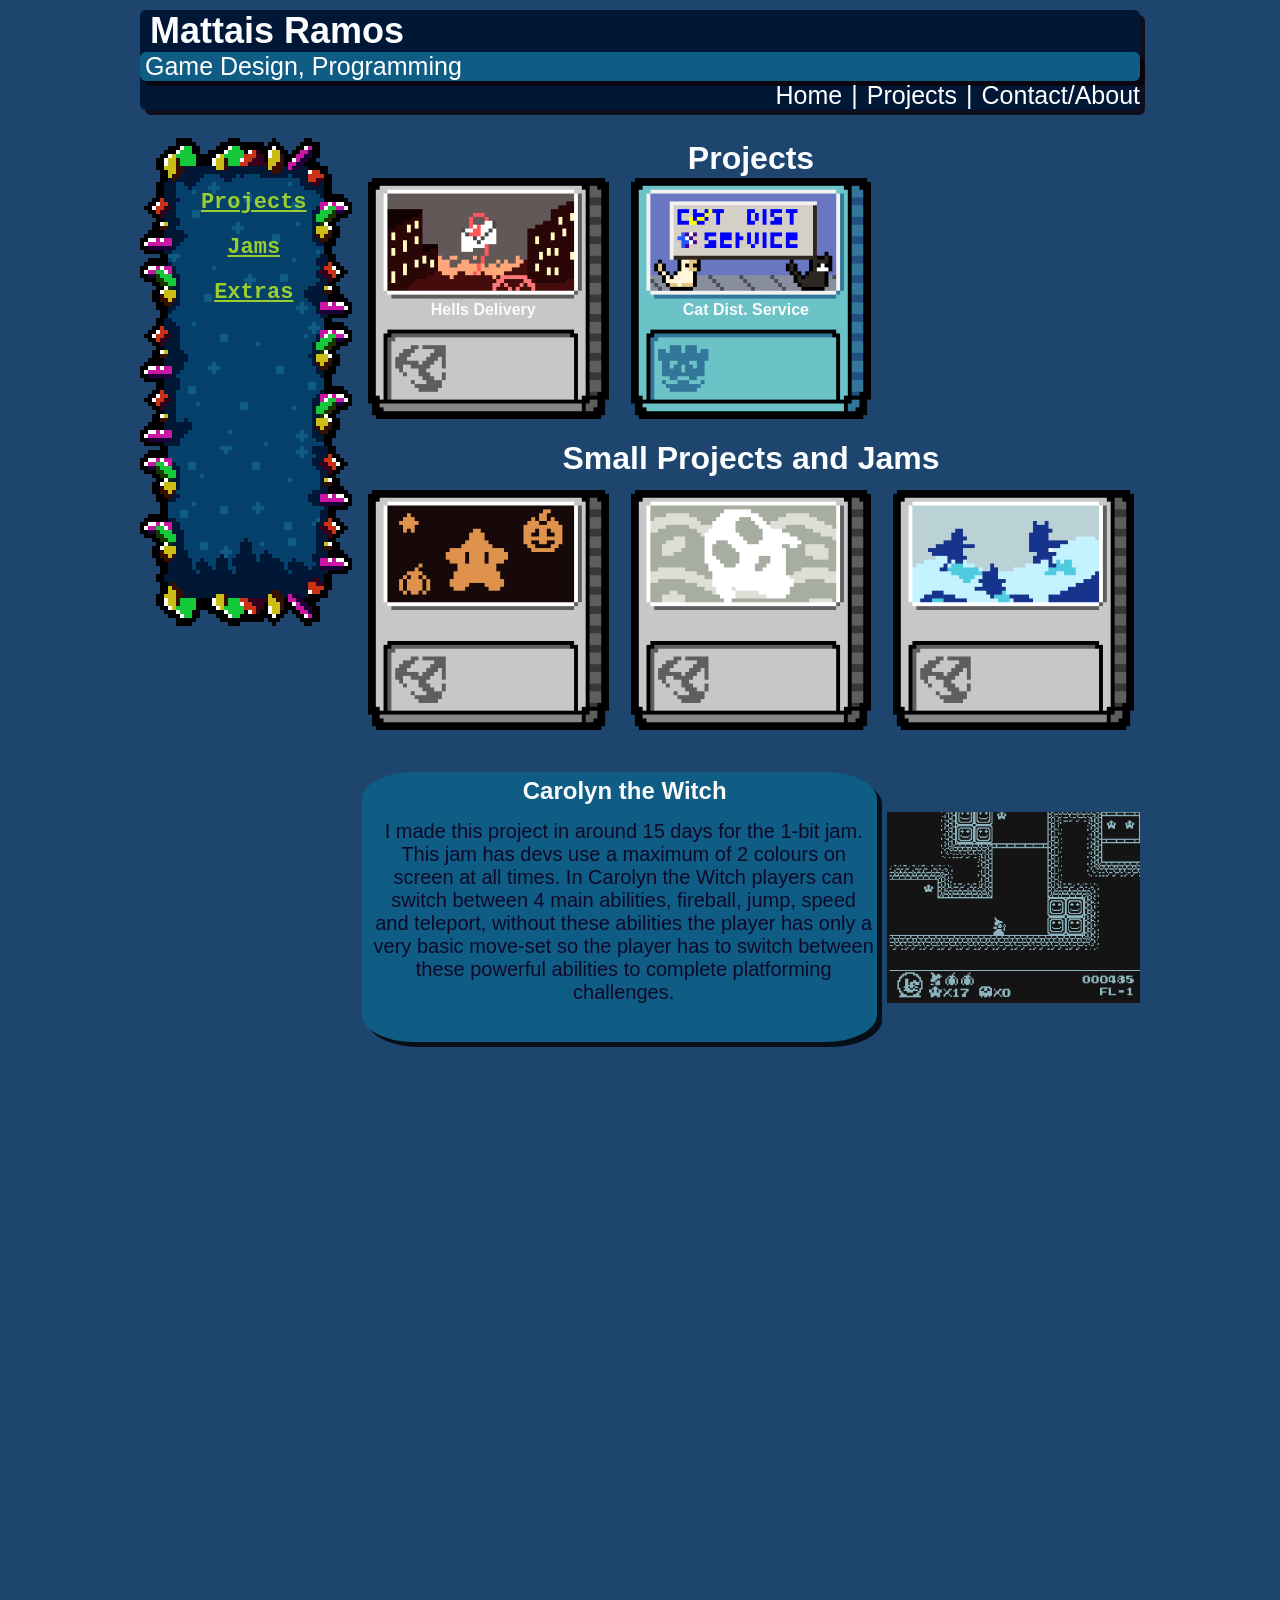
<file: projects.html>
<!DOCTYPE html> <!--tell the browser this is html-->

<html>

    <head >

        <meta charset="utf-8">
        <meta name="viewport" content="width-device-width,
        initial-scale=1">
        
        <link rel="stylesheet" href="style.css">

        <title>Second page</title>

        <style>

            h3
            {
                color: whitesmoke;
            }

            h2
            {
                color:rgb(250, 250, 250)
            }

            h1
            {
                color: #fcfdff;
            }

            header
            {
                background-color: #0f5d85;
            }

            header_container
            {
                background-color: #001736;
                
            }

            

            @media only screen and (max-width: 500px) {
                

                 #nav
                {
                    
                    display: none;
                }

                #header
                {
                    font-size: 10px;
                }

                #headNav
                {
                    font-size: 16px;
                    
                }

                #topHeadNav
                {
                    font-size: 14px;
    }
                
                p
                {
                    font-size: medium;
                }

                h1
                {
                    font-size: 22px;
                }

                #g_contain
                {
                    grid-column: 1/4;
                }

                #g_img2
                {
                    grid-column: 1/4;
                   width: 60%;
                   margin: auto;
                }

                #g_label
                {
                    font-size: 10px;
                }
                
            }

            @media only screen and (min-width: 501px) {
                #g_contain
                {
                    grid-column: 1/3;
                }

                #g_img2
                {
                    grid-column: 3/4;
                    
                }
            }

        </style>


    </head>

   
    

    <body style="background-color: #1d456e;"  id="projects">

        <div class="box" id="box"> 
            
            
             <header_container id="header">
                
            <titleText> <h1 style="margin-left: 1%;">Mattais Ramos</h1>  </titleText> 

            <div>
            <header> <topBarLabel id="topHeadNav"> Game Design, Programming </topBarLabel>  
            </div>

            <div  style=" text-align: right;">
            <a href="index.html"><topBarLabel id="headNav">Home</topBarLabel></a>
            <topBarLabel id="headNav">|</topBarLabel>
            <a href="projects.html"> <topBarLabel id="headNav">Projects</topBarLabel></a>
             <topBarLabel id="headNav">|</topBarLabel>
           
            <a href="Contact.html"><topBarLabel id="headNav">Contact/About</topBarLabel></a>
            </div>

        </header>
            </header_container>
            
            <nav id="nav" style="background-image: url(Images/CaveNavBar.png);"> 
                <ul>
                    <li> <a href="#projects"><navLabel>Projects</navLabel></a></li>
                    <li> <a href="#jams"><navLabel>Jams</navLabel></a></li>
                    <li> <a href="#extras"><navLabel>Extras</navLabel></a></li>
                    <li>  </li>
                    <li>  </li>
                </ul>
            </nav>

            <div  class="gridContainter"
            style="margin-top: 10px; grid-column: 2/4;
            text-align: center; width: auto;">
                <div class = "featureText">  </div>
                <div class = "featureText" 
                style=" width: 100%;min-width: 0; "> <h1 style="min-width: 0;" id="projects">Projects</h1> </div>
                <div class = "featureText">  </div>
                
                
                
                <div style="position: relative;">
                <a href="HellsDelivery.html">
                    <button class = "cart" 
                    >
                    <img src="Images/HellsDeliveryCart.png" style="width: 100%;">
                        <gameLabel><h2 id="g_label">Hells Delivery</h2></gameLabel>
                    </button>
                </a>
                </div>
                
                <div style="position: relative; display: inline;
                width: 100%;
                min-width: 0;">
                <a href="CatDistServ.html">
                <button >
                <img src="Images/CatDistServiceCart.png" style="width: 100%;">
                <gameLabel><h2 id="g_label">Cat Dist. Service</h2></gameLabel>
                </button>
                </a>
                </div>

                

                <main style="background-color: rgba(255, 255, 255, 0);
                border-color: rgba(245, 222, 179, 0);
                text-align: center;
                grid-column: 1/4;
                margin-bottom: 10px;
                
                box-shadow: 5px 5px rgba(0, 0, 0, 0);"> <h1 id="jams">Small Projects and Jams</h1></main>
                
                <a href="#jams">
                <button 
                 onclick="SetGame('C_Witch'), OnGameClicked()">
                <img src="Images/CarolynCart.png" style="width: 100%;">
                </button>
                </a>
                
                <a href="#jams">
                <button 
                 onclick="SetGame('S_Fire'), OnGameClicked()">
                <img src="Images/SoulFireCart.png" style="width: 100%;">
                </button>
                </a>
                
                <a href="#jams">
                <button 
                 onclick="SetGame('Climb'), OnGameClicked()">
                <img src="Images/ClimbCart.png" style="width: 100%;">
                </button>
                </a>
              
                <br>
                <div  id="g_contain" style="
                width: 100%;
                background-color: #0f5d85;
                border-radius: 10%;
                box-shadow: 5px 5px rgba(0, 0, 0, 0.8);
                display: grid;">
                    <h2 id="g_title">Game Title</h2>
                    <p id="g_desc" style="color:#0f0929;">Short game description. Short game description.
                        Short game description.Short game description.
                        Short game description.Short game description.
                        Short game description.Short game description.
                        Short game description.Short game description.
                        Short game description.Short game description.Short game description.
                    </p>

                    <br>

                   

                </div>

                

                <div style="
                display: grid;
                margin: auto"
                id="g_img2">
                    <img id="g_img" src="Images/BoneHeadCart.png"
                    style="width: 100%;
                    margin-top: auto"> 
                </div>

                <div style="grid-column: 1/4;
                width: 100%;
                display: inline;
                margin: auto;">
                 <iframe id="g_link" style="display: block; margin: auto;" height="167" frameborder="0" src="https://itch.io/embed/2473042" width="75%"><a href="https://trantaya.itch.io/hells-delivery">
                Hell&#039;s Delivery by Aaliyah, Gobi, kateewhy, Chum, LucasMcCreadyDev</a>
                </iframe>
                </div>
                
            </div>

            

            <script>
                const gameList = ["C_Witch", "S_Fire", "Climb"];

                localStorage.setItem('games', JSON.stringify(gameList));
                const storedGames = JSON.parse(localStorage.getItem('games'));

                let currentId = 0;
                let currentGame = storedGames[currentId];

                document.addEventListener("DOMContentLoaded", () => { OnLoad(); });

                document.getElementById("bone").innerHTML = currentGame;

                function OnLoad()
                {
                    SetGame(gameList[0]);
                }

                function OnGameClicked()
                {
                     document.getElementById('carousel').scrollIntoView({ behavior: 'smooth' });
                }

                function SetGame(game)
                {
                    let _id = 0;
                    
                    //find the game in the list and set the id
                    for (let index = 0; index < storedGames.length; index++) {
                        
                        const element = storedGames[index];

                        if (game == element)
                        {
                            _id = index;
                        }
                    }

                    currentId = _id;

                    UpdateGame();
                    UpdateHTML();

                   
                }


                function NextGame()
                {
                    if (currentId + 1 < gameList.length)
                    {
                       currentId += 1; 
                    }
                    else
                    {
                        currentId = 0;
                    }
                    
                    UpdateGame();
                    UpdateHTML();
                }

                function LastGame()
                {
                    if (currentId - 1 > -1)
                    {
                       currentId -= 1; 
                    }
                    else
                    {
                        currentId = gameList.length - 1;
                    }

                    UpdateGame();
                    
                }

                function UpdateHTML() {
                    document.getElementById("bone").innerHTML = currentGame;
                }

                function UpdateGame()
                {
                    currentGame = storedGames[currentId];


                    switch (currentGame) {
                        case "C_Witch":
                            document.getElementById("g_title").innerHTML = "Carolyn the Witch";
                            document.getElementById("g_desc").innerHTML = "I made this project in around 15 days for the 1-bit jam. This jam has devs use a maximum of 2 colours on screen at all times. In Carolyn the Witch players can switch between 4 main abilities, fireball, jump, speed and teleport, without these abilities the player has only a very basic move-set so the player has to switch between these powerful abilities to complete platforming challenges."
                            document.getElementById("g_img").src = "Images/C_WitchScreenShot.png"
                            document.getElementById("g_link").outerHTML = "<iframe frameborder='0' id='g_link' src='https://itch.io/embed/3031760' width='75%' height='167'><a href='https://mattaissc.itch.io/carolyn-the-witch'>Carolyn the Witch by Chum</a></iframe>"
                            
                        break;
                        case "S_Fire":
                            document.getElementById("g_title").innerHTML = "Soul Fire";
                            document.getElementById("g_desc").innerHTML = "Soul Fire was created in 10 days for the GameBoy Jam, a game jam where devs have a limit of 4 colours and a Gameboy screen size. This game is a puzzle game, here I tried to deviate from my usual style. In this game players must use their soul along with fires from the tower to power torches and solve puzzles. Players cannot leave their soul behind so they must always find a way to complete the puzzle with their soul fire in hand."
                            document.getElementById("g_img").src = "Images/SoulFireScreenShot.png"
                            document.getElementById("g_link").outerHTML = '<iframe frameborder="0" id="g_link" src="https://itch.io/embed/2991293" width="75%" height="167"><a href="https://mattaissc.itch.io/soul-fire">Soul Fire by Chum</a></iframe>'
                           
                            break;
                        case "Climb":
                            document.getElementById("g_title").innerHTML = "The Climb";
                            document.getElementById("g_desc").innerHTML = "This was created for the GMTK Jam 2024. The theme was scale. For this project I created a vertical style platformer where players have to scale a mountain. A big part of this game was the unique scaling mechanic where players use a pickaxe to climb walls. I also tried to use the scale of the mountain to help players visualize their progress."
                            document.getElementById("g_img").src = "Images/ClimbScreenShot.png"
                            document.getElementById("g_link").outerHTML = '<iframe frameborder="0" id="g_link" src="https://itch.io/embed/2911531" width="75%" height="167"><a href="https://mattaissc.itch.io/theclimb">TheClimb by Chum</a></iframe>'
                               
                            break;
                    }




                    //UpdateHTML();
                }
                
            </script>

</html>
</file>
<file: style.css>
.box 
{
    max-width: 1000px;
    margin:50px auto;

    display: grid;
    grid-gap: 20px 10px;
    grid-template-columns: auto minmax(0, 1fr)  minmax(0, 1fr);
    justify-content: center;
}

html{
    scroll-padding-top: 80px;
}

header, nav, main, footer, titleText, cart, header_container
{
    border-radius: 6px;
}

titleText
{
    font-size: 18px;
}

@media only screen and (max-width: 500px) {
    titleText
    {
        font-size: 10px;
    }

    

}

.sticky
{
    position: -webkit-sticky;
    position: sticky;
}

header_container
{
    position: sticky;
    top: 0px;
    margin-top: -4%;
    background-color: rgb(255, 255, 255);
    grid-row: auto;
    grid-column: 1 / 4;
    height: auto;
    z-index: 10;
    box-shadow: 5px 5px rgba(12, 0, 8, 0.8);
}


header
{
    margin-top: 1%;
    background-color: rgb(56, 141, 190);
    
    height: 36%;
    align-content: center;
    box-shadow: 5px 5px rgba(12, 0, 8, 0.8);
}

nav
{
    position: -webkit-sticky;
    position: sticky;
    top:90px;
    grid-row: 2 / 20;
    grid-column: 1 / 2;
    width: 212px;
    height:500px
}


.projectInfo
{
    max-width: 1000px;
    margin:50px auto;

    display: grid;
    grid-gap: 20px 10px;
    grid-template-columns: auto minmax(0, 1fr);
    width: 100%;
}

main
{
    border: 2px, solid, rgb(46, 0, 0);
    background-color: rgb(90, 31, 31);
    margin-top: 5px;
  
    height:fit-content;
    grid-row: auto;
    grid-column: auto;
    box-shadow: 5px 5px rgba(0, 0, 0, 0.8);

}

mainRight
{
    border: 2px, solid, rgba(255, 102, 0, 1);
    margin-top: 5px;
    height:auto;
    width: auto;
    grid-row: auto;
    grid-column: auto
}

footer
{
    grid-row: auto;
    grid-column: 1 / 4;
}

projectDesc
{
    border: 2px, solid, rgba(255, 102, 0, 1);
    margin-top: 0px;
    height:160px;
    grid-row: 4/ 5;
    grid-column: 1 / 4;
}

h1
{
    font-family: 'Segoe UI', Tahoma, Geneva, Verdana, sans-serif;
    color: rgb(56, 141, 190);
    margin: 0px 0px -10px 0px;
}

h2
{
    font-family: 'Segoe UI', Tahoma, Geneva, Verdana, sans-serif;
    color: rgb(255, 255, 255);
    margin-left: 10px;
    margin-top: 5px;
    margin-bottom: 5px;
}

h3
{
    font-family: 'Segoe UI', Tahoma, Geneva, Verdana, sans-serif;
    color: rgb(190, 190, 190);
    margin-left: 10px;
    margin-top: 5px;
    margin-bottom: 5px;
}

ul
{
    text-align: center;
    list-style-type: none;
    margin-top: 60px;
    margin-left: -21%;
}

li
{
    margin: auto auto;
    margin-top: 20px;
}

a
{
    text-decoration: none;
}

p
{
    font-size: 20px;
    margin-left: 10px;
    margin-right: 2px;
    font-family: 'Segoe UI', Tahoma, Geneva, Verdana, sans-serif;
    margin-top: 10px;
    color: rgb(24, 4, 4);
}

html
{
    scroll-behavior: smooth;
}

navLabel
{
    display: grid;
    font-size: 22px;
    font-family: monospace;
    font-weight: bold;
    margin: 0 0 0 10px;
    color: yellowgreen;
    text-decoration: underline;
    width: 100%;
}

topBarLabel
{
    
    font-size: 25px;
    font-family: 'Segoe UI', Tahoma, Geneva, Verdana, sans-serif;
    margin: 0 0 0 10px;
    color: rgb(255, 255, 255);
    margin-left: 0.5%;
}


.gridContainter
{
    display: grid;
    gap: 10px;
    grid-template-columns: repeat(3, 1fr);

}

.cart
{
    margin:0px 0px, 0px, 0px;
}

gameLabel
{
    position: absolute;

    top:54%;
    left:46%;
    width: 100%;
    font-size: 80%;
    transform: translate(-50%, -50%);
}


.featureText
{
    max-width: 750px;
    max-height: 100px;
    margin:0px 0px, 0px, 0px;
    text-align: center;
}

cartridge
{
    grid-row: auto;
    grid-column: auto;
}

img
{
   
   display: flex;
}

button
{
    background-image: none;
    border: none;
    appearance: none;
    background-color: inherit;
    cursor: pointer;
}

centerText
{
    text-align: center;
    
}

videoLink
{
    font-size: 20px;
    font-family: sans-serif;
    color: yellowgreen;
    text-decoration: underline;
}

anno
{
    font-size: 16px;
    margin-left: 10px;
    margin-right: 2px;
    font-family: 'Segoe UI', Tahoma, Geneva, Verdana, sans-serif;
    margin-top: 10px;
    color: rgb(24, 4, 4);
    font-style: italic;
}

.carousel {
    overflow-x: auto;
    width: 80%;
    grid-row: auto;
    grid-column: 1/4;
    margin: 3em auto;
    display: flex;
    scroll-behavior: smooth;
    gap: 5em;
    scroll-snap-type: x mandatory;
    anchor-name: --carousel;
    scroll-marker-group: before;
}

.carousel::scroll-button(right)
{
    content: ">";
    width: 60px;
    height: 60px;
    cursor: pointer;
    position:fixed;
    position-anchor: --carousel;
    position-area: right center;
    translate: -50%;
    
}

.carousel::scroll-button(left)
{
    content: "<";
    width: 60px;
    height: 60px;
    cursor: pointer;
    position:fixed;
    position-anchor: --carousel;
    position-area: left center;
    translate: 50%;
    
}

.carousel::scroll-marker-group
{
    grid-row: auto;
    grid-column: 1/4;
    display: flex;
    justify-content: center;
    gap: 0.5em;

}

.carousel::-webkit-scrollbar{
    display: none;
}

.card
{
    scroll-snap-align: center;
    flex: 0 0 216px;
    aspect-ratio: 5/5;
    padding: 1em;
    background-color: rgba(245, 245, 220, 0);
    border-radius: .5em;
    text-align: center;
    align-content: center;
    scroll-snap-stop: always;
    cursor: pointer;
}

.card::scroll-marker{
    content: ' ';
    height: 1em;
    width: 1em;
    background-color: #001736;
    border-radius: 50%;
}

.card::scroll-marker:target-current
{
    background-color: #c916a5;
}

@media(max-width: 500px)
{
    .card
    {
        flex: 0 0 100%;
    }
}
</file>
